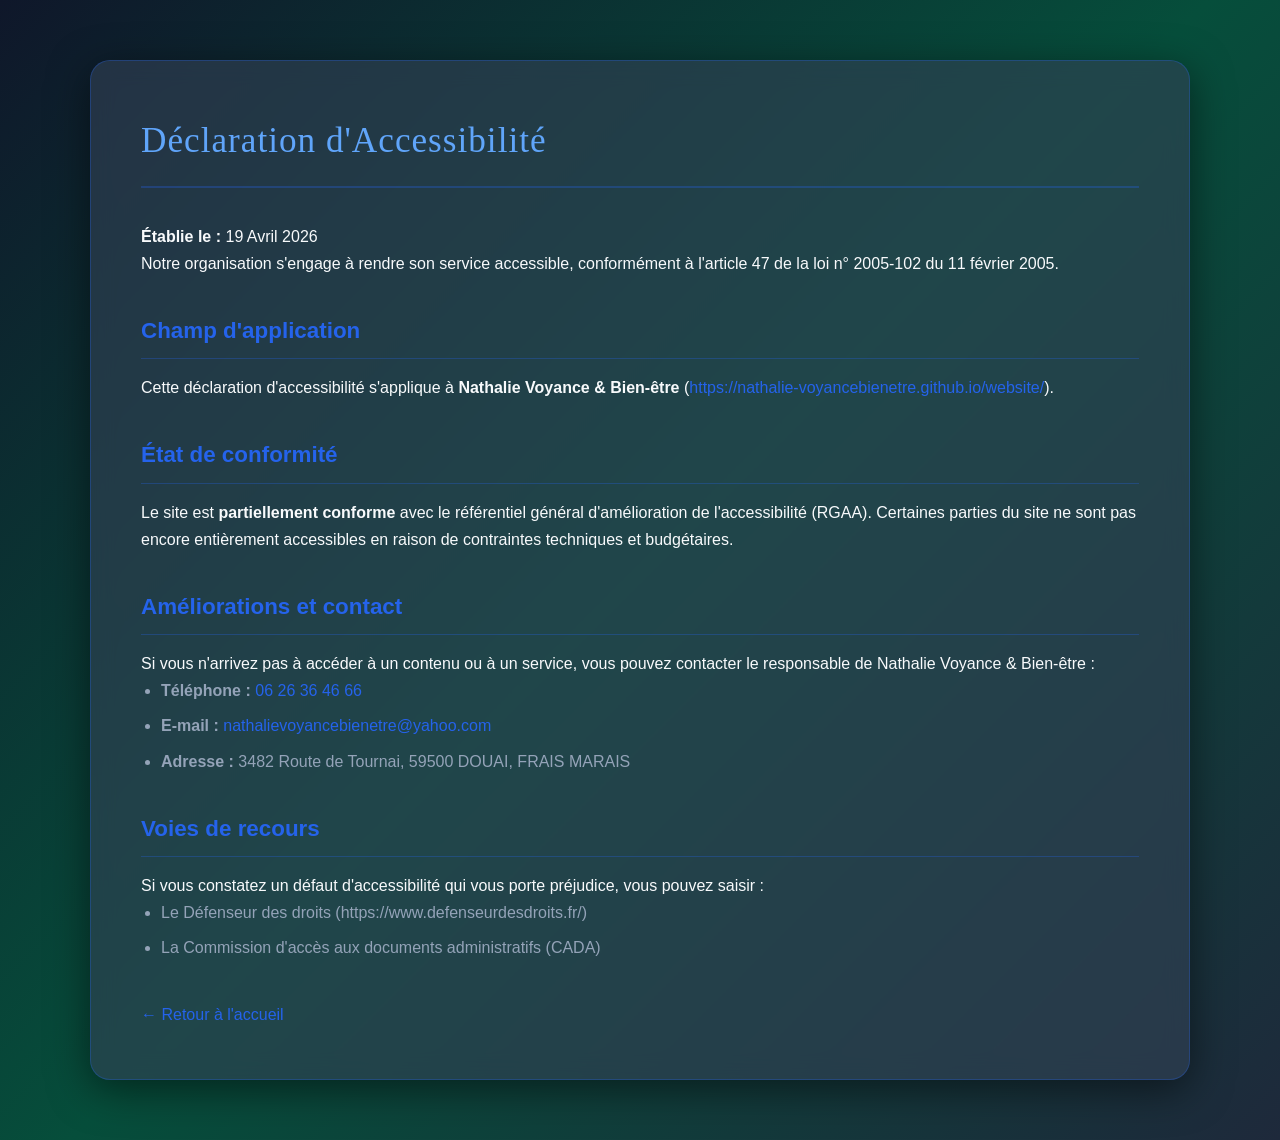
<file: accessibilite.html>
<!DOCTYPE html>
<html lang="fr">
<head>
    <meta charset="UTF-8">
    <meta name="viewport" content="width=device-width, initial-scale=1.0">
    <meta name="description" content="Déclaration d'Accessibilité - Nathalie Voyance & Bien-être">
    <title>Accessibilité - Nathalie Voyance & Bien-être</title>
    <link rel="stylesheet" href="styles/theme_bleu_roi.css">
</head>
<body>
    <main>
        <section class="container glass-effect">
            <h2>Déclaration d'Accessibilité</h2>
            
            <p><strong>Établie le :</strong> 19 Avril 2026</p>
            
            <p>Notre organisation s'engage à rendre son service accessible, conformément à l'article 47 de la loi n° 2005-102 du 11 février 2005.</p>
            
            <h3>Champ d'application</h3>
            <p>Cette déclaration d'accessibilité s'applique à <strong>Nathalie Voyance & Bien-être</strong> (<a href="https://nathalie-voyancebienetre.github.io/website/">https://nathalie-voyancebienetre.github.io/website/</a>).</p>
            
            <h3>État de conformité</h3>
            <p>Le site est <strong>partiellement conforme</strong> avec le référentiel général d'amélioration de l'accessibilité (RGAA). Certaines parties du site ne sont pas encore entièrement accessibles en raison de contraintes techniques et budgétaires.</p>
            
            <h3>Améliorations et contact</h3>
            <p>Si vous n'arrivez pas à accéder à un contenu ou à un service, vous pouvez contacter le responsable de Nathalie Voyance & Bien-être :</p>
            <ul>
                <li><strong>Téléphone :</strong> <a href="tel:+33626364666">06 26 36 46 66</a></li>
                <li><strong>E-mail :</strong> <a href="mailto:nathalievoyancebienetre@yahoo.com">nathalievoyancebienetre@yahoo.com</a></li>
                <li><strong>Adresse :</strong> 3482 Route de Tournai, 59500 DOUAI, FRAIS MARAIS</li>
            </ul>
            
            <h3>Voies de recours</h3>
            <p>Si vous constatez un défaut d'accessibilité qui vous porte préjudice, vous pouvez saisir :</p>
            <ul>
                <li>Le Défenseur des droits (https://www.defenseurdesdroits.fr/)</li>
                <li>La Commission d'accès aux documents administratifs (CADA)</li>
            </ul>
            
            <p style="margin-top: 40px;"><a href="index.html">← Retour à l'accueil</a></p>
        </section>
    </main>
</body>
</html>
</file>
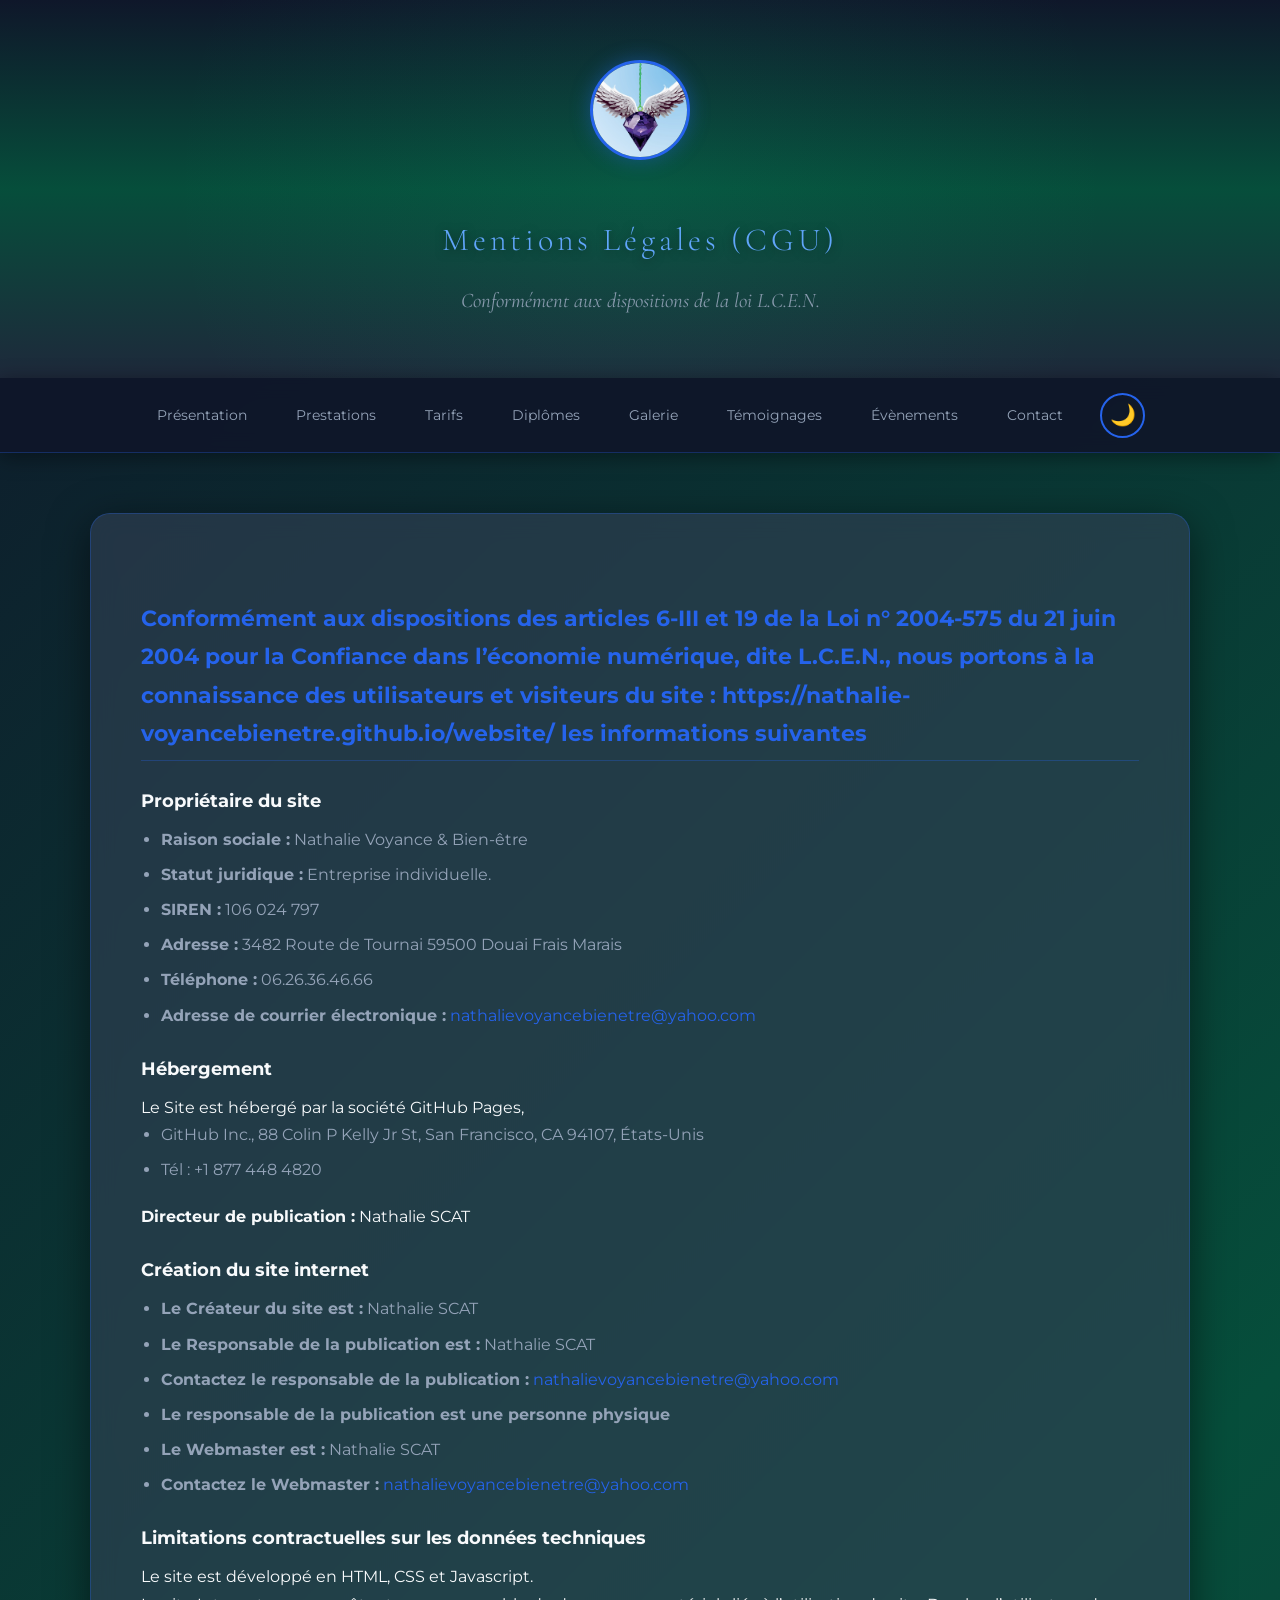
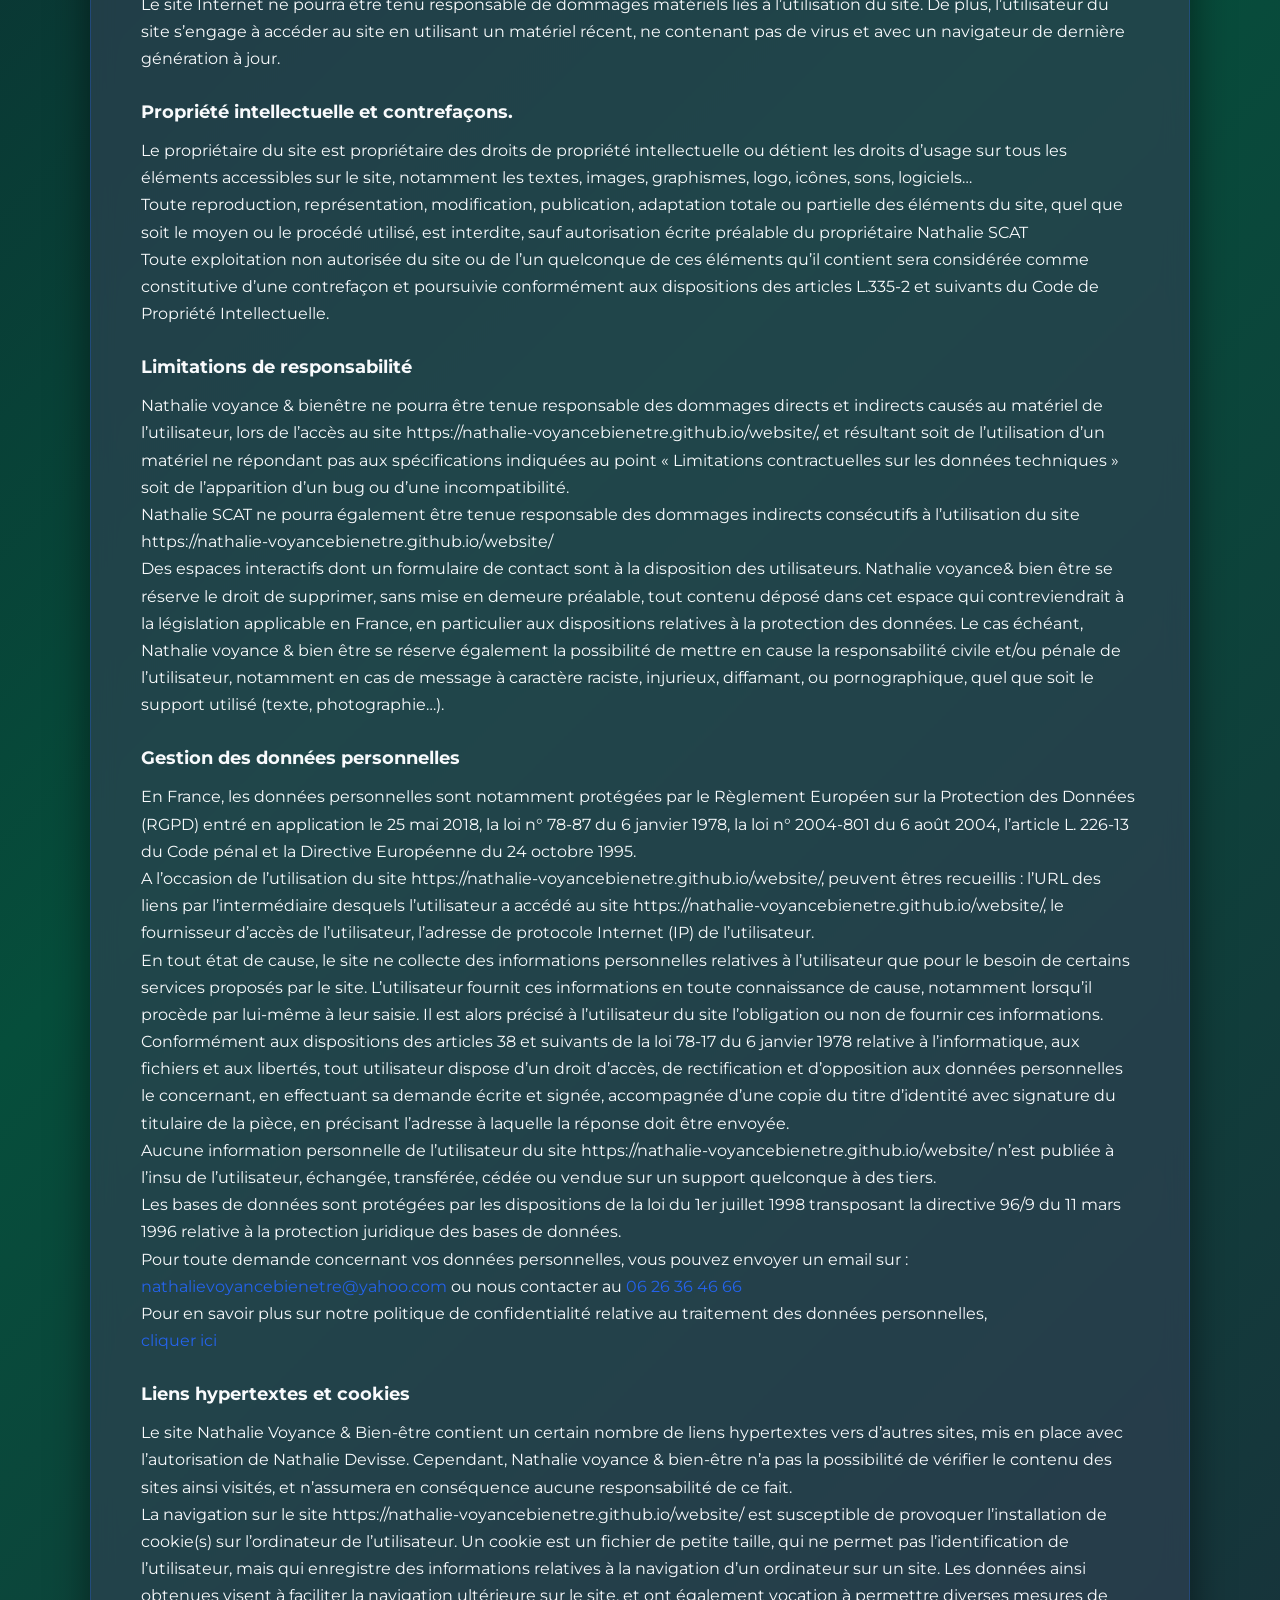
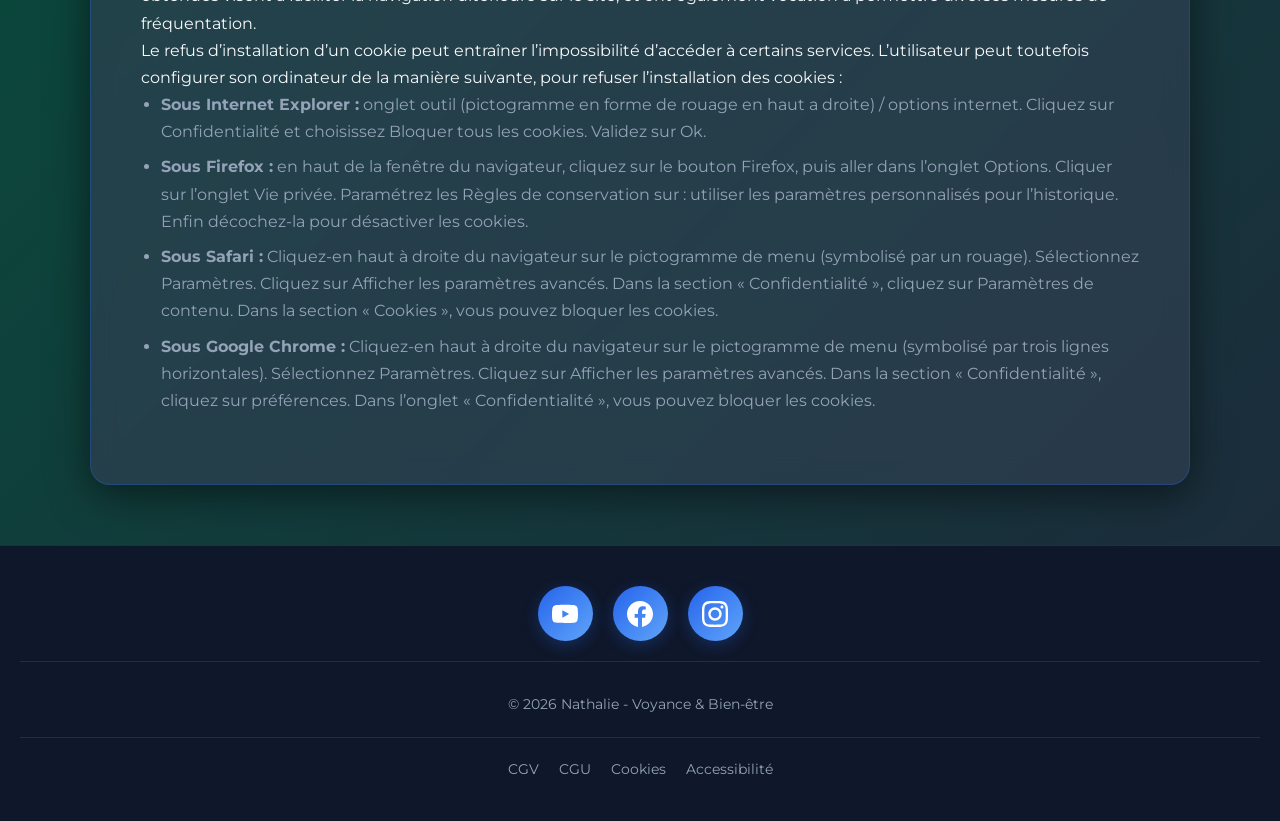
<file: cgu.html>
<!DOCTYPE html>
<html lang="fr">
<head>
    <meta charset="UTF-8">
    <meta name="viewport" content="width=device-width, initial-scale=1.0">
    <meta name="description" content="Conditions Générales d'Utilisation - Nathalie Voyance & Bien-être">
    <title>Mentions Légales (CGU) - Nathalie Voyance & Bien-être</title>
    
    
    <link rel="preconnect" href="https://fonts.googleapis.com">
    <link rel="preconnect" href="https://fonts.gstatic.com" crossorigin>
    <link href="https://fonts.googleapis.com/css2?family=Cormorant+Garamond:wght@300;400;600&family=Montserrat:wght@300;400;500&display=swap" rel="stylesheet">
    
    
    <link rel="stylesheet" href="styles/theme_bleu_roi.css">
</head>
<body>

    
    <header class="hero-header" style="padding: 60px 20px;">
        <div class="header-overlay"></div>
        <div class="header-content">
            <div class="logo">
                <a href="index.html" aria-label="Retour à l'accueil">
                    <img src="assets/diamond.jpg" alt="Logo Nathalie" class="header-logo">
                </a>
            </div>
            <h1 style="font-size: 2rem; margin-top: 20px;">Mentions Légales (CGU)</h1>
            <p class="tagline">Conformément aux dispositions de la loi L.C.E.N.</p>
        </div>
    </header>

    <nav class="modern-nav">
        
        <button class="burger-menu" aria-label="Menu">
            <span></span>
            <span></span>
            <span></span>
        </button>
        <ul>
            <li><a href="/website#presentation">Présentation</a></li>
            <li><a href="/website#prestations">Prestations</a></li>
            <li><a href="/website#tarifs">Tarifs</a></li>
            <li><a href="/website#diplomes">Diplômes</a></li>
            <li><a href="/website#galerie">Galerie</a></li>
            <li><a href="/website#temoignages">Témoignages</a></li>
            <li><a href="/website#evenements">Évènements</a></li>
            <li><a href="/website#contact">Contact </a></li>
            <li class="theme-switch">
                <button id="theme-toggle" aria-label="Basculer le thème">🌙</button>
            </li>
        </ul>
    </nav>

    <main>
        
        <section class="container glass-effect">
            
            <article class="legal-content">
                
                <h3>Conformément aux dispositions des articles 6-III et 19 de la Loi n° 2004-575 du 21 juin 2004 pour la Confiance dans l’économie numérique, dite L.C.E.N., nous portons à la connaissance des utilisateurs et visiteurs du site : https://nathalie-voyancebienetre.github.io/website/ les informations suivantes</h3>

                <h4>Propriétaire du site</h4>
                <ul>
                    <li><strong>Raison sociale :</strong> Nathalie Voyance & Bien-être</li>
                    <li><strong>Statut juridique :</strong> Entreprise individuelle.</li>
                    <li><strong>SIREN :</strong> 106 024 797</li>
                    <li><strong>Adresse :</strong> 3482 Route de Tournai 59500 Douai Frais Marais</li>
                    <li><strong>Téléphone :</strong> 06.26.36.46.66</li>
                    <li><strong>Adresse de courrier électronique :</strong> <a href="mailto:nathalievoyancebienetre@yahoo.com">nathalievoyancebienetre@yahoo.com</a></li>
                </ul>

                <h4>Hébergement</h4>
                <p>Le Site est hébergé par la société GitHub Pages,</p>
                <ul>
                    <li>GitHub Inc., 88 Colin P Kelly Jr St, San Francisco, CA 94107, États-Unis</li>
                    <li>Tél : +1 877 448 4820</li>
                </ul>
                <p><strong>Directeur de publication :</strong> Nathalie SCAT</p>

                <h4>Création du site internet</h4>
                <ul>
                    <li><strong>Le Créateur du site est :</strong> Nathalie SCAT</li>
                    <li><strong>Le Responsable de la publication est :</strong> Nathalie SCAT</li>
                    <li><strong>Contactez le responsable de la publication :</strong> <a href="mailto:nathalievoyancebienetre@yahoo.com">nathalievoyancebienetre@yahoo.com</a></li>
                    <li><strong>Le responsable de la publication est une personne physique</strong></li>
                    <li><strong>Le Webmaster est :</strong> Nathalie SCAT</li>
                    <li><strong>Contactez le Webmaster :</strong> <a href="mailto:nathalievoyancebienetre@yahoo.com">nathalievoyancebienetre@yahoo.com</a></li>
                </ul>

                <h4>Limitations contractuelles sur les données techniques</h4>
                <p>Le site est développé en HTML, CSS et Javascript.</p>
                <p>Le site Internet ne pourra être tenu responsable de dommages matériels liés à l’utilisation du site. De plus, l’utilisateur du site s’engage à accéder au site en utilisant un matériel récent, ne contenant pas de virus et avec un navigateur de dernière génération à jour.</p>

                <h4>Propriété intellectuelle et contrefaçons.</h4>
                <p>Le propriétaire du site est propriétaire des droits de propriété intellectuelle ou détient les droits d’usage sur tous les éléments accessibles sur le site, notamment les textes, images, graphismes, logo, icônes, sons, logiciels…</p>
                <p>Toute reproduction, représentation, modification, publication, adaptation totale ou partielle des éléments du site, quel que soit le moyen ou le procédé utilisé, est interdite, sauf autorisation écrite préalable du propriétaire Nathalie SCAT</p>
                <p>Toute exploitation non autorisée du site ou de l’un quelconque de ces éléments qu’il contient sera considérée comme constitutive d’une contrefaçon et poursuivie conformément aux dispositions des articles L.335-2 et suivants du Code de Propriété Intellectuelle.</p>

                <h4>Limitations de responsabilité</h4>
                <p>Nathalie voyance & bienêtre ne pourra être tenue responsable des dommages directs et indirects causés au matériel de l’utilisateur, lors de l’accès au site https://nathalie-voyancebienetre.github.io/website/, et résultant soit de l’utilisation d’un matériel ne répondant pas aux spécifications indiquées au point « Limitations contractuelles sur les données techniques » soit de l’apparition d’un bug ou d’une incompatibilité.</p>
                <p>Nathalie SCAT ne pourra également être tenue responsable des dommages indirects consécutifs à l’utilisation du site https://nathalie-voyancebienetre.github.io/website/</p>
                <p>Des espaces interactifs dont un formulaire de contact sont à la disposition des utilisateurs. Nathalie voyance& bien être se réserve le droit de supprimer, sans mise en demeure préalable, tout contenu déposé dans cet espace qui contreviendrait à la législation applicable en France, en particulier aux dispositions relatives à la protection des données. Le cas échéant, Nathalie voyance & bien être se réserve également la possibilité de mettre en cause la responsabilité civile et/ou pénale de l’utilisateur, notamment en cas de message à caractère raciste, injurieux, diffamant, ou pornographique, quel que soit le support utilisé (texte, photographie…).</p>

                <h4>Gestion des données personnelles</h4>
                <p>En France, les données personnelles sont notamment protégées par le Règlement Européen sur la Protection des Données (RGPD) entré en application le 25 mai 2018, la loi n° 78-87 du 6 janvier 1978, la loi n° 2004-801 du 6 août 2004, l’article L. 226-13 du Code pénal et la Directive Européenne du 24 octobre 1995.</p>
                <p>A l’occasion de l’utilisation du site https://nathalie-voyancebienetre.github.io/website/, peuvent êtres recueillis : l’URL des liens par l’intermédiaire desquels l’utilisateur a accédé au site https://nathalie-voyancebienetre.github.io/website/, le fournisseur d’accès de l’utilisateur, l’adresse de protocole Internet (IP) de l’utilisateur.</p>
                <p>En tout état de cause, le site ne collecte des informations personnelles relatives à l’utilisateur que pour le besoin de certains services proposés par le site. L’utilisateur fournit ces informations en toute connaissance de cause, notamment lorsqu’il procède par lui-même à leur saisie. Il est alors précisé à l’utilisateur du site l’obligation ou non de fournir ces informations.</p>
                <p>Conformément aux dispositions des articles 38 et suivants de la loi 78-17 du 6 janvier 1978 relative à l’informatique, aux fichiers et aux libertés, tout utilisateur dispose d’un droit d’accès, de rectification et d’opposition aux données personnelles le concernant, en effectuant sa demande écrite et signée, accompagnée d’une copie du titre d’identité avec signature du titulaire de la pièce, en précisant l’adresse à laquelle la réponse doit être envoyée.</p>
                <p>Aucune information personnelle de l’utilisateur du site https://nathalie-voyancebienetre.github.io/website/ n’est publiée à l’insu de l’utilisateur, échangée, transférée, cédée ou vendue sur un support quelconque à des tiers.</p>
                <p>Les bases de données sont protégées par les dispositions de la loi du 1er juillet 1998 transposant la directive 96/9 du 11 mars 1996 relative à la protection juridique des bases de données.</p>
                <p>Pour toute demande concernant vos données personnelles, vous pouvez envoyer un email sur : <a href="mailto:nathalievoyancebienetre@yahoo.com">nathalievoyancebienetre@yahoo.com</a> ou nous contacter au <a href="tel:+33626364666">06 26 36 46 66</a></p>
                <p>Pour en savoir plus sur notre politique de confidentialité relative au traitement des données personnelles, </p> <a href="/website/politique-confidentialite.html">cliquer ici</a>

                <h4>Liens hypertextes et cookies</h4>
                <p>Le site Nathalie Voyance & Bien-être contient un certain nombre de liens hypertextes vers d’autres sites, mis en place avec l’autorisation de Nathalie Devisse. Cependant, Nathalie voyance & bien-être n’a pas la possibilité de vérifier le contenu des sites ainsi visités, et n’assumera en conséquence aucune responsabilité de ce fait.</p>
                <p>La navigation sur le site https://nathalie-voyancebienetre.github.io/website/ est susceptible de provoquer l’installation de cookie(s) sur l’ordinateur de l’utilisateur. Un cookie est un fichier de petite taille, qui ne permet pas l’identification de l’utilisateur, mais qui enregistre des informations relatives à la navigation d’un ordinateur sur un site. Les données ainsi obtenues visent à faciliter la navigation ultérieure sur le site, et ont également vocation à permettre diverses mesures de fréquentation.</p>
                <p>Le refus d’installation d’un cookie peut entraîner l’impossibilité d’accéder à certains services. L’utilisateur peut toutefois configurer son ordinateur de la manière suivante, pour refuser l’installation des cookies :</p>
                <ul>
                    <li><strong>Sous Internet Explorer :</strong> onglet outil (pictogramme en forme de rouage en haut a droite) / options internet. Cliquez sur Confidentialité et choisissez Bloquer tous les cookies. Validez sur Ok.</li>
                    <li><strong>Sous Firefox :</strong> en haut de la fenêtre du navigateur, cliquez sur le bouton Firefox, puis aller dans l’onglet Options. Cliquer sur l’onglet Vie privée. Paramétrez les Règles de conservation sur : utiliser les paramètres personnalisés pour l’historique. Enfin décochez-la pour désactiver les cookies.</li>
                    <li><strong>Sous Safari :</strong> Cliquez-en haut à droite du navigateur sur le pictogramme de menu (symbolisé par un rouage). Sélectionnez Paramètres. Cliquez sur Afficher les paramètres avancés. Dans la section « Confidentialité », cliquez sur Paramètres de contenu. Dans la section « Cookies », vous pouvez bloquer les cookies.</li>
                    <li><strong>Sous Google Chrome :</strong> Cliquez-en haut à droite du navigateur sur le pictogramme de menu (symbolisé par trois lignes horizontales). Sélectionnez Paramètres. Cliquez sur Afficher les paramètres avancés. Dans la section « Confidentialité », cliquez sur préférences. Dans l’onglet « Confidentialité », vous pouvez bloquer les cookies.</li>
                </ul>

            </article>

        </section>
    </main>

    <footer class="modern-footer">
        <div class="social-links-contact">
            <a href="https://www.youtube.com/@NathalieVoyanceBienEtre" target="_blank" rel="noopener noreferrer" class="social-btn-contact youtube" aria-label="YouTube">
                <svg viewBox="0 0 24 24" fill="currentColor"><path d="M23.498 6.186a3.016 3.016 0 0 0-2.122-2.136C19.505 3.545 12 3.545 12 3.545s-7.505 0-9.377.505A3.017 3.017 0 0 0 .502 6.186C0 8.07 0 12 0 12s0 3.93.502 5.814a3.016 3.016 0 0 0 2.122 2.136c1.871.505 9.376.505 9.376.505s7.505 0 9.377-.505a3.015 3.015 0 0 0 2.122-2.136C24 15.93 24 12 24 12s0-3.93-.502-5.814zM9.545 15.568V8.432L15.818 12l-6.273 3.568z"/></svg>
            </a>
            <a href="https://www.facebook.com/nathalie.voyancebienetre/" target="_blank" rel="noopener noreferrer" class="social-btn-contact facebook" aria-label="Facebook">
                <svg viewBox="0 0 24 24" fill="currentColor"><path d="M24 12.073c0-6.627-5.373-12-12-12s-12 5.373-12 12c0 5.99 4.388 10.954 10.125 11.854v-8.385H7.078v-3.47h3.047V9.43c0-3.007 1.792-4.669 4.533-4.669 1.312 0 2.686.235 2.686.235v2.953H15.83c-1.491 0-1.956.925-1.956 1.874v2.25h3.328l-.532 3.47h-2.796v8.385C19.612 23.027 24 18.062 24 12.073z"/></svg>
            </a>
            <a href="https://www.instagram.com/nathalie.voyancebienetre/" target="_blank" rel="noopener noreferrer" class="social-btn-contact instagram" aria-label="Instagram">
                <svg viewBox="0 0 24 24" fill="currentColor"><path d="M12 2.163c3.204 0 3.584.012 4.85.07 3.252.148 4.771 1.691 4.919 4.919.058 1.265.069 1.645.069 4.849 0 3.205-.012 3.584-.069 4.849-.149 3.225-1.664 4.771-4.919 4.919-1.266.058-1.644.07-4.85.07-3.204 0-3.584-.012-4.849-.07-3.26-.149-4.771-1.699-4.919-4.92-.058-1.265-.07-1.644-.07-4.849 0-3.204.013-3.583.07-4.849.149-3.227 1.664-4.771 4.919-4.919 1.266-.057 1.645-.069 4.849-.069zm0-2.163c-3.259 0-3.667.014-4.947.072-4.358.2-6.78 2.618-6.98 6.98-.059 1.281-.073 1.689-.073 4.948 0 3.259.014 3.668.072 4.948.2 4.358 2.618 6.78 6.98 6.98 1.281.058 1.689.072 4.948.072 3.259 0 3.668-.014 4.948-.072 4.354-.2 6.782-2.618 6.979-6.98.059-1.28.073-1.689.073-4.948 0-3.259-.014-3.667-.072-4.947-.196-4.354-2.617-6.78-6.979-6.98-1.281-.059-1.69-.073-4.949-.073zm0 5.838c-3.403 0-6.162 2.759-6.162 6.162s2.759 6.163 6.162 6.163 6.162-2.759 6.162-6.163c0-3.403-2.759-6.162-6.162-6.162zm0 10.162c-2.209 0-4-1.79-4-4 0-2.209 1.791-4 4-4s4 1.791 4 4c0 2.21-1.791 4-4 4zm6.406-11.845c-.796 0-1.441.645-1.441 1.44s.645 1.44 1.441 1.44c.795 0 1.439-.645 1.439-1.44s-.644-1.44-1.439-1.44z"/></svg>
            </a>
        </div>
        <p>&copy; 2026 Nathalie - Voyance & Bien-être</p>
        <div class="legal-links">
            <a href="CGV.html">CGV</a>
            <a href="cgu.html">CGU</a>
            <a href="politique-cookies.html">Cookies</a>
            <a href="accessibilite.html">Accessibilité</a>
        </div>
    </footer>

    <button id="back-to-top" aria-label="Retour en haut" title="Haut de page">↑</button>
    
    
    <script src="script.js"></script> 
    <script src="lightbox.min.js"></script> 

</body>
</html>
</file>
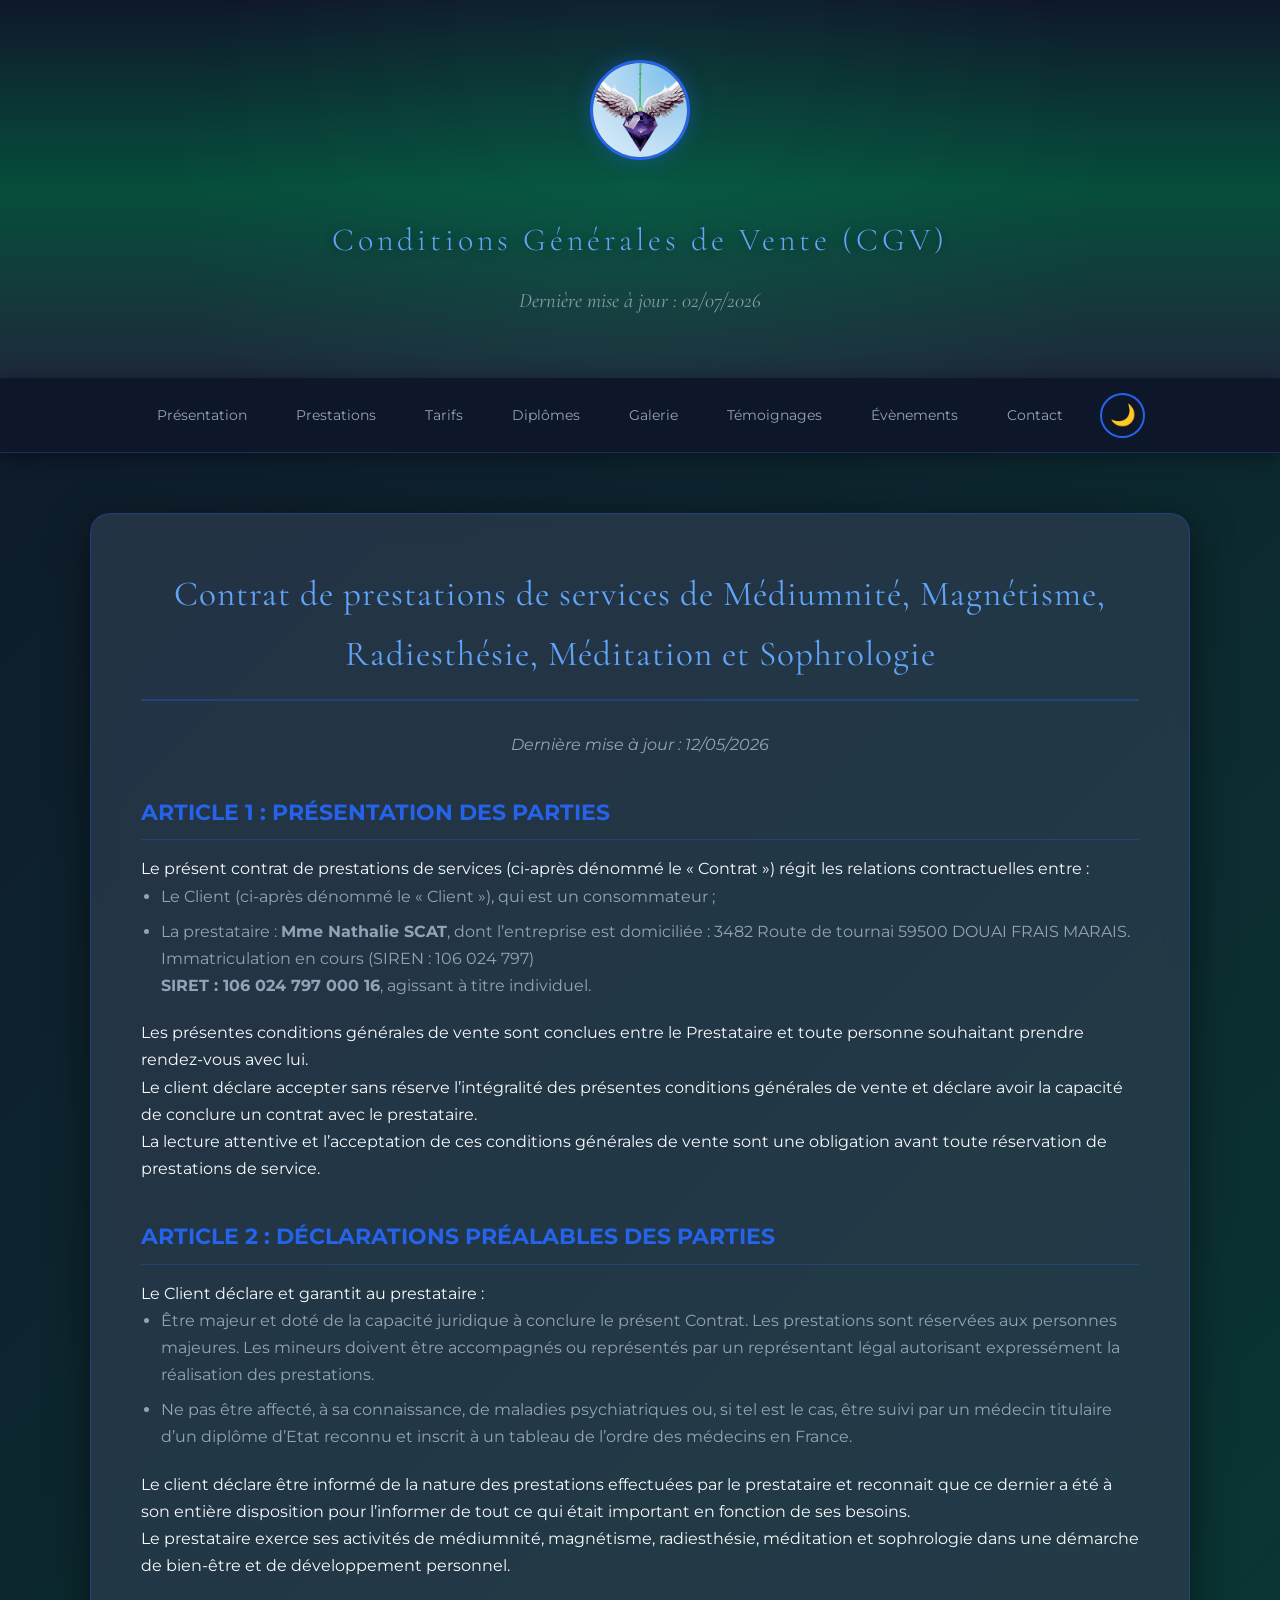
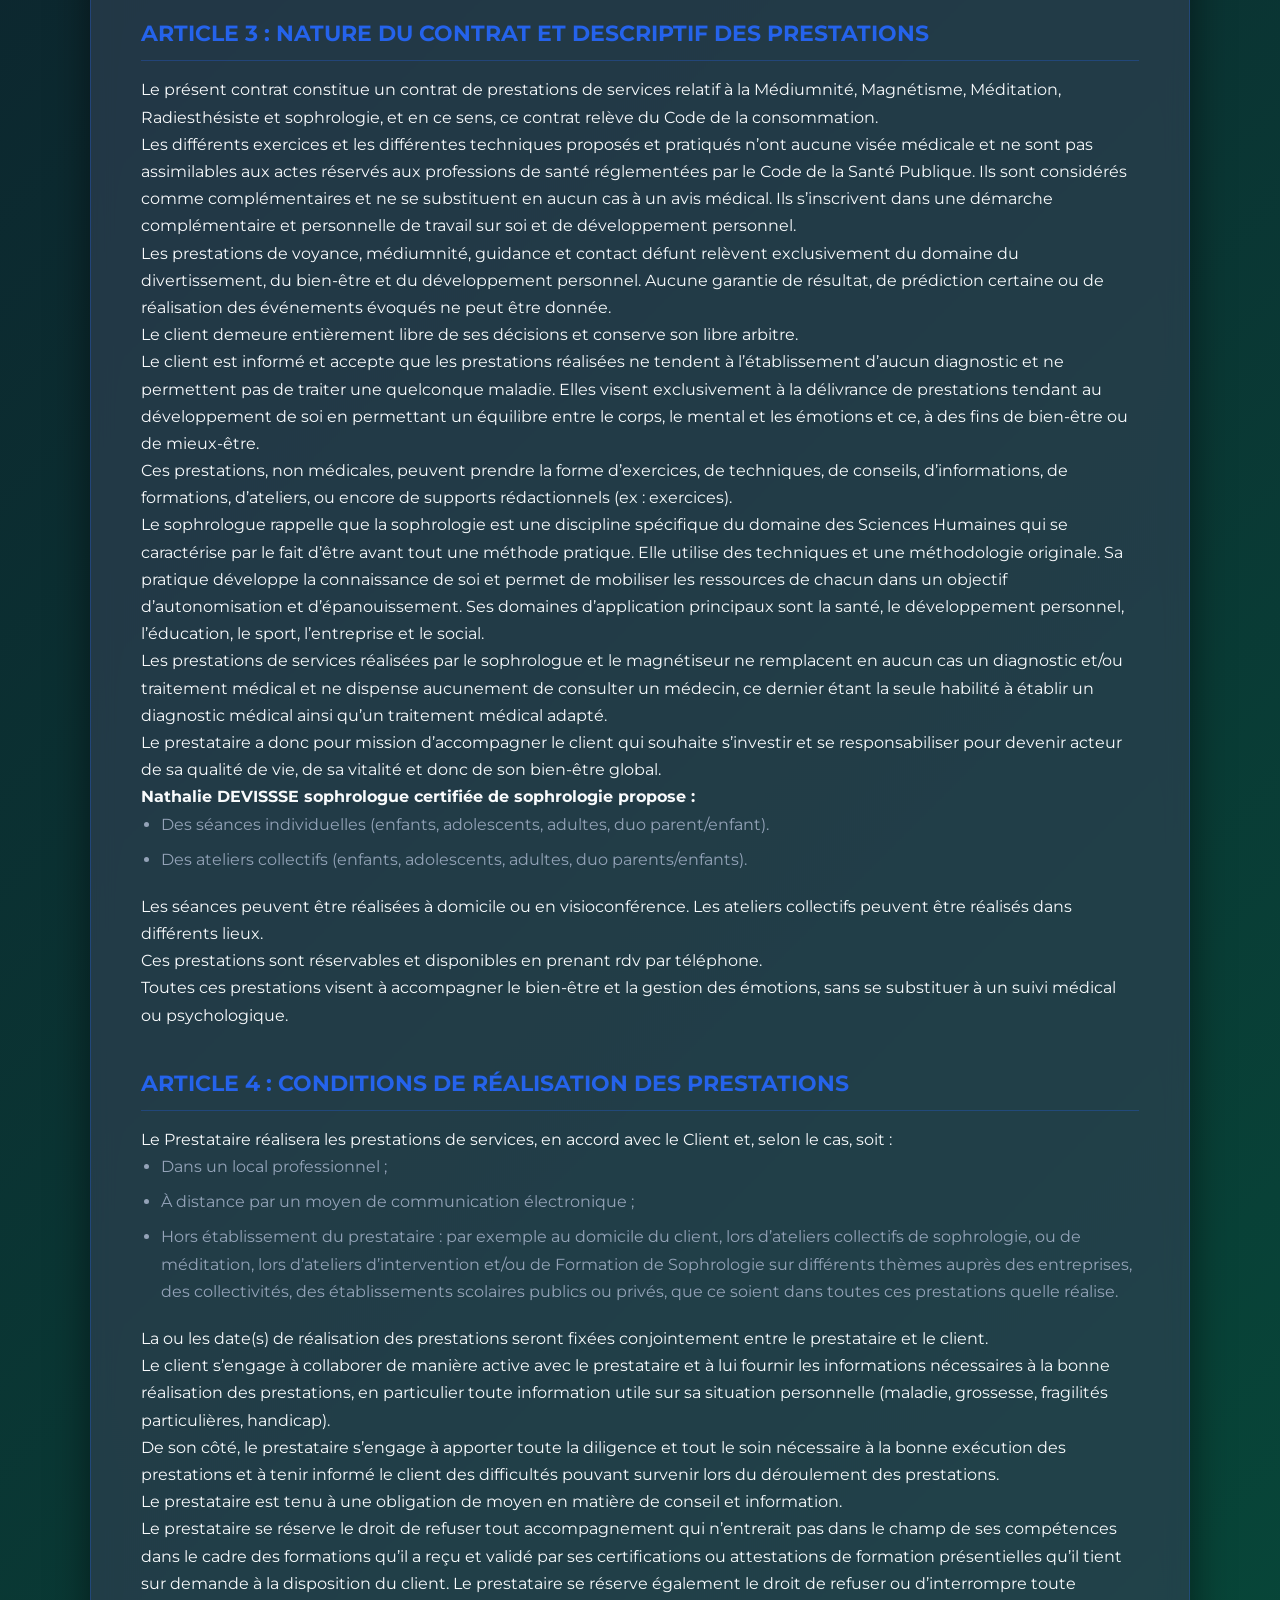
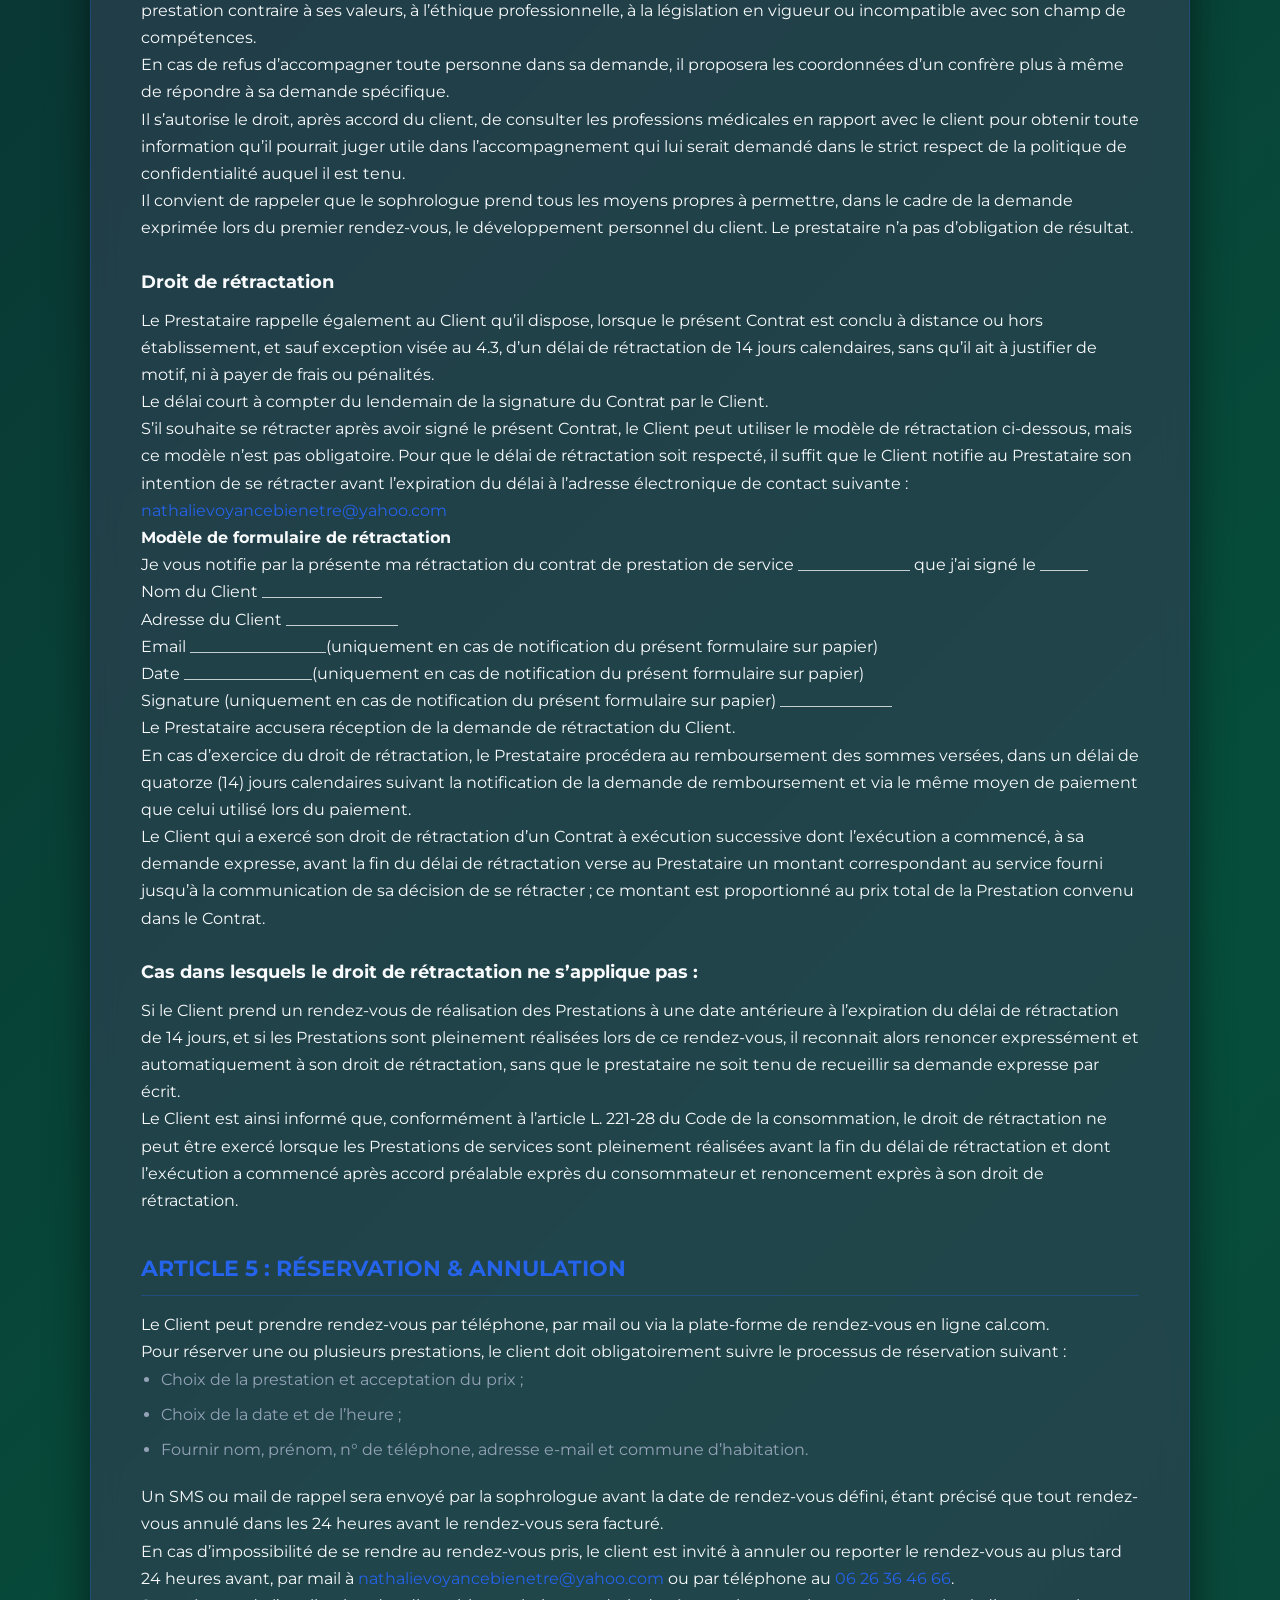
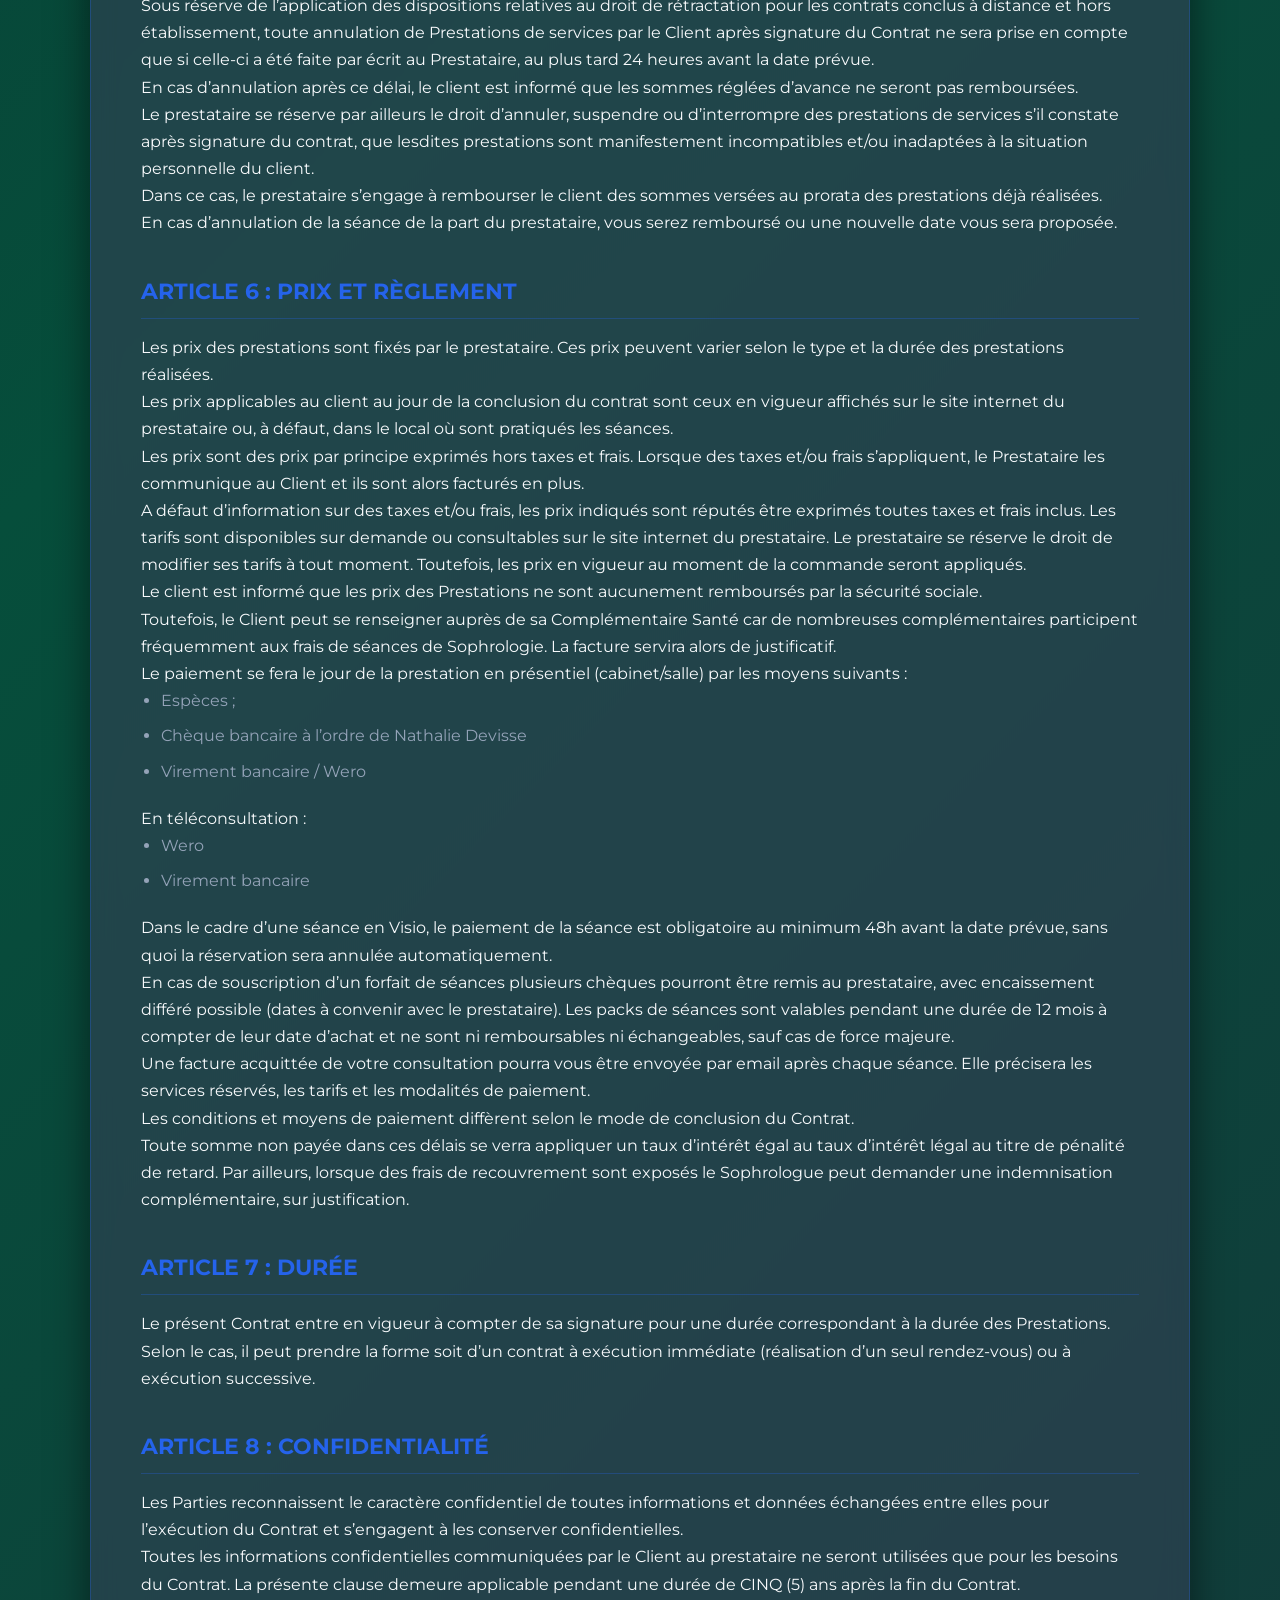
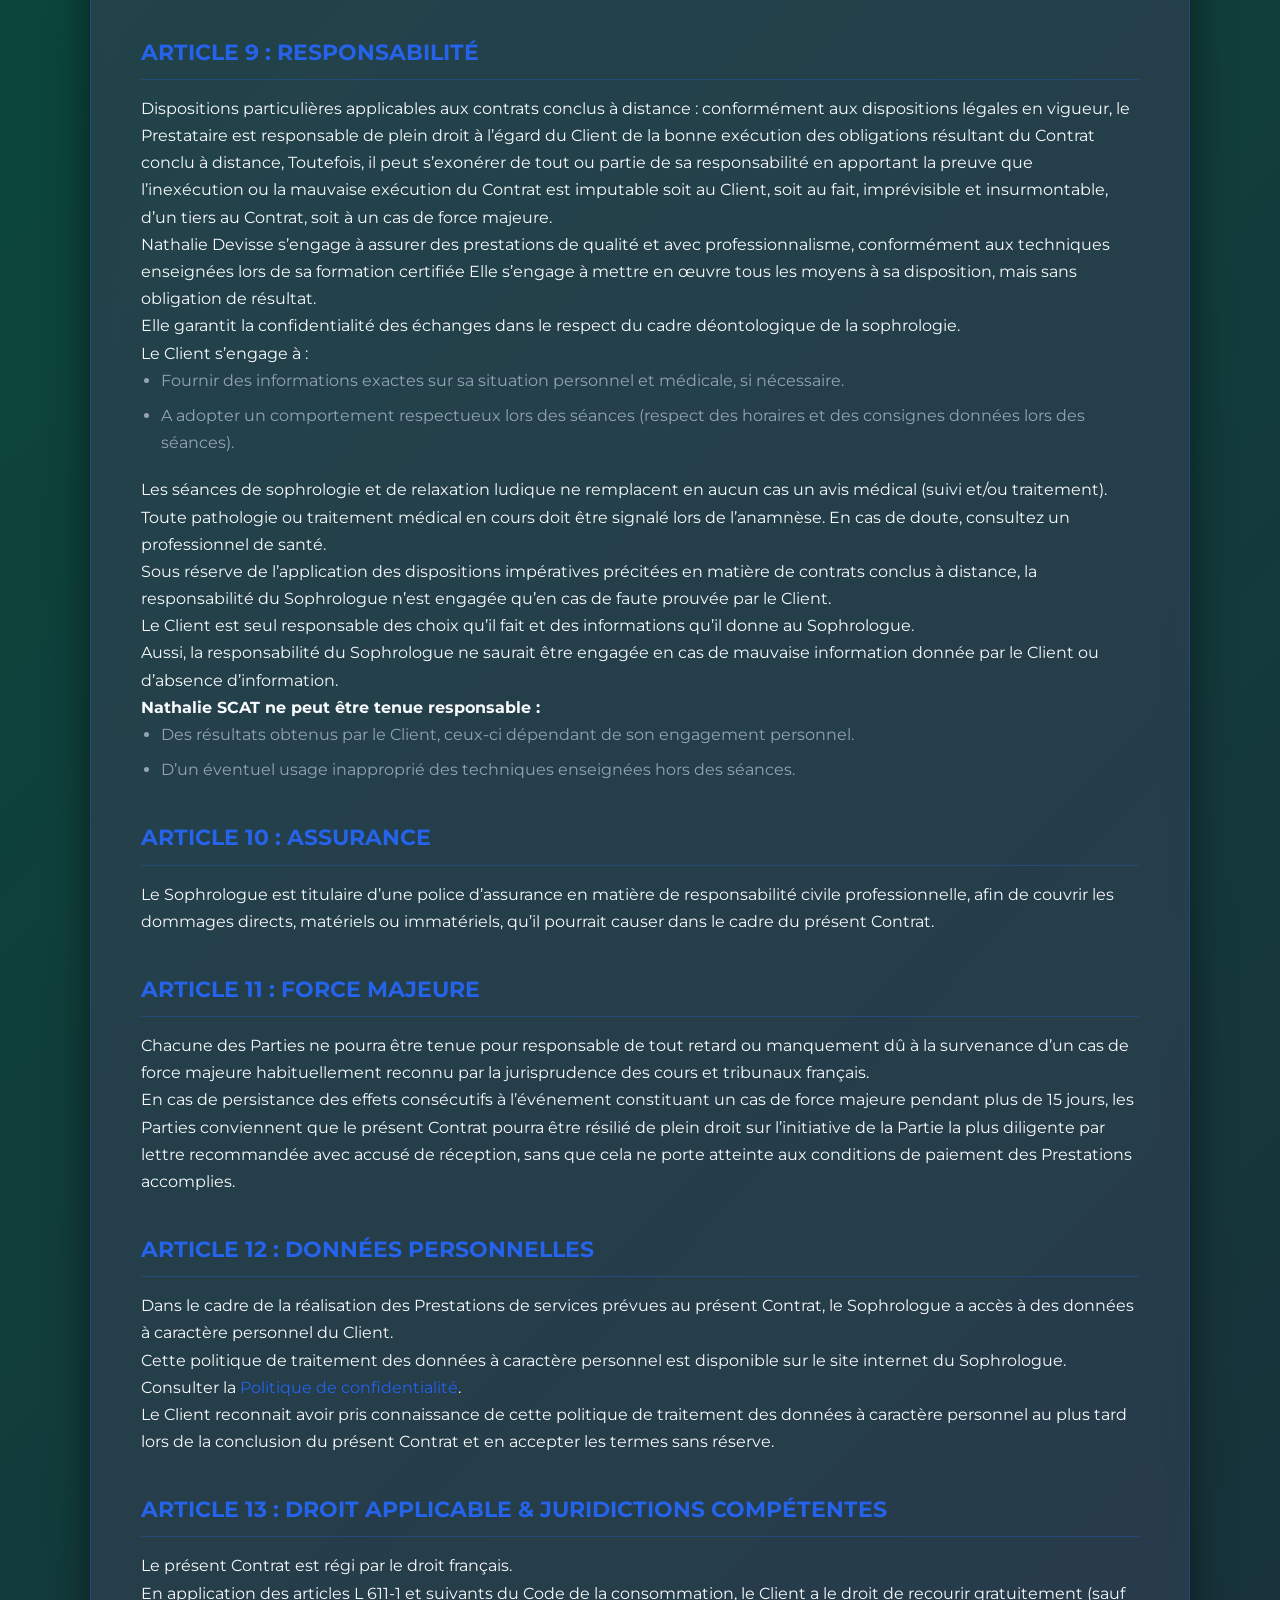
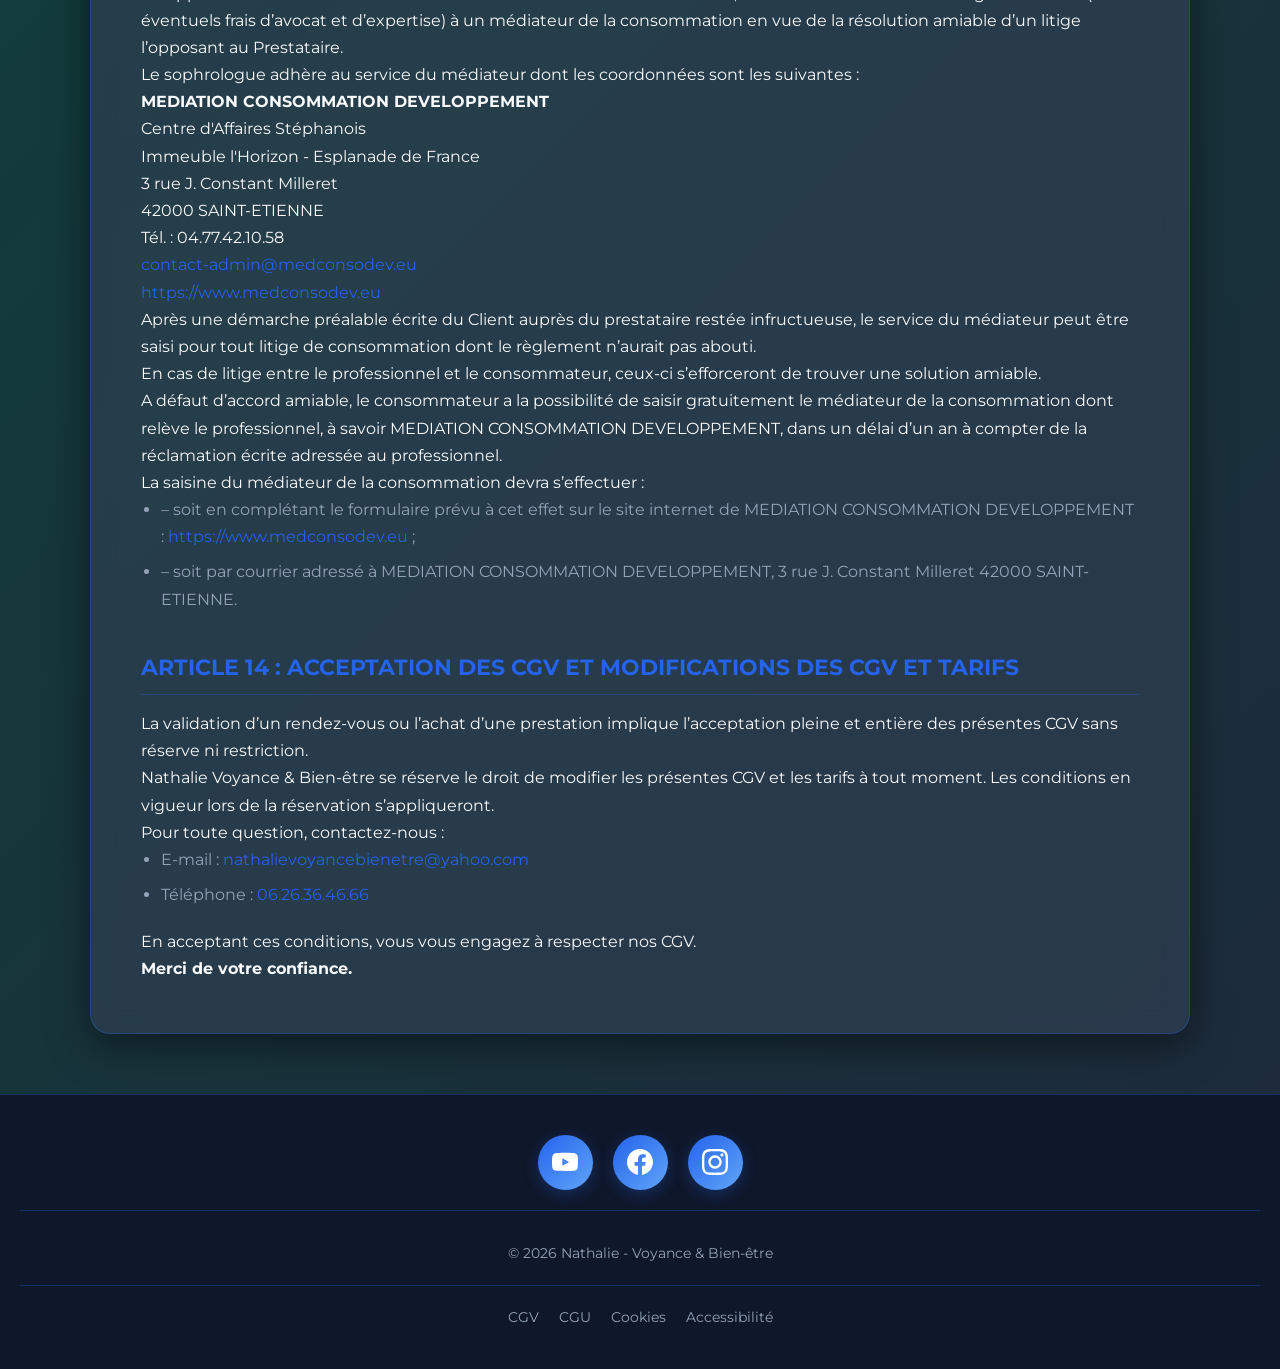
<file: CGV.html>
<!DOCTYPE html>
<html lang="fr">
<head>
    <meta charset="UTF-8">
    <meta name="viewport" content="width=device-width, initial-scale=1.0">
    <meta name="description" content="Conditions Générales de Vente - Nathalie Voyance & Bien-être">
    <title>CGV - Conditions Générales de Vente - Nathalie Voyance & Bien-être</title>
    
    
    <link rel="preconnect" href="https://fonts.googleapis.com">
    <link rel="preconnect" href="https://fonts.gstatic.com" crossorigin>
    <link href="https://fonts.googleapis.com/css2?family=Cormorant+Garamond:wght@300;400;600&family=Montserrat:wght@300;400;500&display=swap" rel="stylesheet">
    
    
    <link rel="stylesheet" href="styles/theme_bleu_roi.css">
</head>
<body>

    
    <header class="hero-header" style="padding: 60px 20px;">
        <div class="header-overlay"></div>
        <div class="header-content">
            <div class="logo">
                <a href="index.html" aria-label="Retour à l'accueil">
                    <img src="assets/diamond.jpg" alt="Logo Nathalie" class="header-logo">
                </a>
            </div>
            <h1 style="font-size: 2rem; margin-top: 20px;">Conditions Générales de Vente (CGV)</h1>
            <p class="tagline">Dernière mise à jour : 02/07/2026</p>
        </div>
    </header>

    <nav class="modern-nav">
        
        <button class="burger-menu" aria-label="Menu">
            <span></span>
            <span></span>
            <span></span>
        </button>
        <ul>
            <li><a href="/website#presentation">Présentation</a></li>
            <li><a href="/website#prestations">Prestations</a></li>
            <li><a href="/website#tarifs">Tarifs</a></li>
            <li><a href="/website#diplomes">Diplômes</a></li>
            <li><a href="/website#galerie">Galerie</a></li>
            <li><a href="/website#temoignages">Témoignages</a></li>
            <li><a href="/website#evenements">Évènements</a></li>
            <li><a href="/website#contact">Contact </a></li>
            <li class="theme-switch">
                <button id="theme-toggle" aria-label="Basculer le thème">🌙</button>
            </li>
        </ul>
    </nav>

    <main>
        
        <section class="container glass-effect">
            
            <article class="legal-content">
                
                <h2 style="text-align: center; margin-bottom: 30px;">Contrat de prestations de services de Médiumnité, Magnétisme, Radiesthésie, Méditation et Sophrologie</h2>
                <p style="text-align: center; font-style: italic; color: var(--text-secondary);">Dernière mise à jour : 12/05/2026</p>

                <h3>ARTICLE 1 : PRÉSENTATION DES PARTIES</h3>
                <p>Le présent contrat de prestations de services (ci-après dénommé le « Contrat ») régit les relations contractuelles entre :</p>
                <ul>
                    <li>Le Client (ci-après dénommé le « Client »), qui est un consommateur ;</li>
                    <li>La prestataire : <strong>Mme Nathalie SCAT</strong>, dont l’entreprise est domiciliée : 3482 Route de tournai 59500 DOUAI FRAIS MARAIS.<br>
                    Immatriculation en cours (SIREN : 106 024 797)<br>
                    <strong>SIRET : 106 024 797 000 16</strong>, agissant à titre individuel.</li>
                </ul>
                <p>Les présentes conditions générales de vente sont conclues entre le Prestataire et toute personne souhaitant prendre rendez-vous avec lui.</p>
                <p>Le client déclare accepter sans réserve l’intégralité des présentes conditions générales de vente et déclare avoir la capacité de conclure un contrat avec le prestataire.</p>
                <p>La lecture attentive et l’acceptation de ces conditions générales de vente sont une obligation avant toute réservation de prestations de service.</p>

                <h3>ARTICLE 2 : DÉCLARATIONS PRÉALABLES DES PARTIES</h3>
                <p>Le Client déclare et garantit au prestataire :</p>
                <ul>
                    <li>Être majeur et doté de la capacité juridique à conclure le présent Contrat. Les prestations sont réservées aux personnes majeures. Les mineurs doivent être accompagnés ou représentés par un représentant légal autorisant expressément la réalisation des prestations.</li>
                    <li>Ne pas être affecté, à sa connaissance, de maladies psychiatriques ou, si tel est le cas, être suivi par un médecin titulaire d’un diplôme d’Etat reconnu et inscrit à un tableau de l’ordre des médecins en France.</li>
                </ul>
                <p>Le client déclare être informé de la nature des prestations effectuées par le prestataire et reconnait que ce dernier a été à son entière disposition pour l’informer de tout ce qui était important en fonction de ses besoins.</p>
                <p>Le prestataire exerce ses activités de médiumnité, magnétisme, radiesthésie, méditation et sophrologie dans une démarche de bien-être et de développement personnel.</p>

                <h3>ARTICLE 3 : NATURE DU CONTRAT ET DESCRIPTIF DES PRESTATIONS</h3>
                <p>Le présent contrat constitue un contrat de prestations de services relatif à la Médiumnité, Magnétisme, Méditation, Radiesthésiste et sophrologie, et en ce sens, ce contrat relève du Code de la consommation.</p>
                <p>Les différents exercices et les différentes techniques proposés et pratiqués n’ont aucune visée médicale et ne sont pas assimilables aux actes réservés aux professions de santé réglementées par le Code de la Santé Publique. Ils sont considérés comme complémentaires et ne se substituent en aucun cas à un avis médical. Ils s’inscrivent dans une démarche complémentaire et personnelle de travail sur soi et de développement personnel.</p>
                <p>Les prestations de voyance, médiumnité, guidance et contact défunt relèvent exclusivement du domaine du divertissement, du bien-être et du développement personnel. Aucune garantie de résultat, de prédiction certaine ou de réalisation des événements évoqués ne peut être donnée.</p>
                <p>Le client demeure entièrement libre de ses décisions et conserve son libre arbitre.</p>
                <p>Le client est informé et accepte que les prestations réalisées ne tendent à l’établissement d’aucun diagnostic et ne permettent pas de traiter une quelconque maladie. Elles visent exclusivement à la délivrance de prestations tendant au développement de soi en permettant un équilibre entre le corps, le mental et les émotions et ce, à des fins de bien-être ou de mieux-être.</p>
                <p>Ces prestations, non médicales, peuvent prendre la forme d’exercices, de techniques, de conseils, d’informations, de formations, d’ateliers, ou encore de supports rédactionnels (ex : exercices).</p>
                <p>Le sophrologue rappelle que la sophrologie est une discipline spécifique du domaine des Sciences Humaines qui se caractérise par le fait d’être avant tout une méthode pratique. Elle utilise des techniques et une méthodologie originale. Sa pratique développe la connaissance de soi et permet de mobiliser les ressources de chacun dans un objectif d’autonomisation et d’épanouissement. Ses domaines d’application principaux sont la santé, le développement personnel, l’éducation, le sport, l’entreprise et le social.</p>
                <p>Les prestations de services réalisées par le sophrologue et le magnétiseur ne remplacent en aucun cas un diagnostic et/ou traitement médical et ne dispense aucunement de consulter un médecin, ce dernier étant la seule habilité à établir un diagnostic médical ainsi qu’un traitement médical adapté.</p>
                <p>Le prestataire a donc pour mission d’accompagner le client qui souhaite s’investir et se responsabiliser pour devenir acteur de sa qualité de vie, de sa vitalité et donc de son bien-être global.</p>
                <p><strong>Nathalie DEVISSSE sophrologue certifiée de sophrologie propose :</strong></p>
                <ul>
                    <li>Des séances individuelles (enfants, adolescents, adultes, duo parent/enfant).</li>
                    <li>Des ateliers collectifs (enfants, adolescents, adultes, duo parents/enfants).</li>
                </ul>
                <p>Les séances peuvent être réalisées à domicile ou en visioconférence. Les ateliers collectifs peuvent être réalisés dans différents lieux.</p>
                <p>Ces prestations sont réservables et disponibles en prenant rdv par téléphone.</p>
                <p>Toutes ces prestations visent à accompagner le bien-être et la gestion des émotions, sans se substituer à un suivi médical ou psychologique.</p>

                <h3>ARTICLE 4 : CONDITIONS DE RÉALISATION DES PRESTATIONS</h3>
                <p>Le Prestataire réalisera les prestations de services, en accord avec le Client et, selon le cas, soit :</p>
                <ul>
                    <li>Dans un local professionnel ;</li>
                    <li>À distance par un moyen de communication électronique ;</li>
                    <li>Hors établissement du prestataire : par exemple au domicile du client, lors d’ateliers collectifs de sophrologie, ou de méditation, lors d’ateliers d’intervention et/ou de Formation de Sophrologie sur différents thèmes auprès des entreprises, des collectivités, des établissements scolaires publics ou privés, que ce soient dans toutes ces prestations quelle réalise.</li>
                </ul>
                <p>La ou les date(s) de réalisation des prestations seront fixées conjointement entre le prestataire et le client.</p>
                <p>Le client s’engage à collaborer de manière active avec le prestataire et à lui fournir les informations nécessaires à la bonne réalisation des prestations, en particulier toute information utile sur sa situation personnelle (maladie, grossesse, fragilités particulières, handicap).</p>
                <p>De son côté, le prestataire s’engage à apporter toute la diligence et tout le soin nécessaire à la bonne exécution des prestations et à tenir informé le client des difficultés pouvant survenir lors du déroulement des prestations.</p>
                <p>Le prestataire est tenu à une obligation de moyen en matière de conseil et information.</p>
                <p>Le prestataire se réserve le droit de refuser tout accompagnement qui n’entrerait pas dans le champ de ses compétences dans le cadre des formations qu’il a reçu et validé par ses certifications ou attestations de formation présentielles qu’il tient sur demande à la disposition du client. Le prestataire se réserve également le droit de refuser ou d’interrompre toute prestation contraire à ses valeurs, à l’éthique professionnelle, à la législation en vigueur ou incompatible avec son champ de compétences.</p>
                <p>En cas de refus d’accompagner toute personne dans sa demande, il proposera les coordonnées d’un confrère plus à même de répondre à sa demande spécifique.</p>
                <p>Il s’autorise le droit, après accord du client, de consulter les professions médicales en rapport avec le client pour obtenir toute information qu’il pourrait juger utile dans l’accompagnement qui lui serait demandé dans le strict respect de la politique de confidentialité auquel il est tenu.</p>
                <p>Il convient de rappeler que le sophrologue prend tous les moyens propres à permettre, dans le cadre de la demande exprimée lors du premier rendez-vous, le développement personnel du client. Le prestataire n’a pas d’obligation de résultat.</p>

                <h4>Droit de rétractation</h4>
                <p>Le Prestataire rappelle également au Client qu’il dispose, lorsque le présent Contrat est conclu à distance ou hors établissement, et sauf exception visée au 4.3, d’un délai de rétractation de 14 jours calendaires, sans qu’il ait à justifier de motif, ni à payer de frais ou pénalités.</p>
                <p>Le délai court à compter du lendemain de la signature du Contrat par le Client.</p>
                <p>S’il souhaite se rétracter après avoir signé le présent Contrat, le Client peut utiliser le modèle de rétractation ci-dessous, mais ce modèle n’est pas obligatoire. Pour que le délai de rétractation soit respecté, il suffit que le Client notifie au Prestataire son intention de se rétracter avant l’expiration du délai à l’adresse électronique de contact suivante : <a href="mailto:nathalievoyancebienetre@yahoo.com">nathalievoyancebienetre@yahoo.com</a></p>

                <p><strong>Modèle de formulaire de rétractation</strong></p>
                <p>Je vous notifie par la présente ma rétractation du contrat de prestation de service ______________ que j’ai signé le ______<br>
                Nom du Client _______________<br>
                Adresse du Client ______________<br>
                Email _________________(uniquement en cas de notification du présent formulaire sur papier)<br>
                Date ________________(uniquement en cas de notification du présent formulaire sur papier)<br>
                Signature (uniquement en cas de notification du présent formulaire sur papier) ______________</p>
                
                <p>Le Prestataire accusera réception de la demande de rétractation du Client.</p>
                <p>En cas d’exercice du droit de rétractation, le Prestataire procédera au remboursement des sommes versées, dans un délai de quatorze (14) jours calendaires suivant la notification de la demande de remboursement et via le même moyen de paiement que celui utilisé lors du paiement.</p>
                <p>Le Client qui a exercé son droit de rétractation d’un Contrat à exécution successive dont l’exécution a commencé, à sa demande expresse, avant la fin du délai de rétractation verse au Prestataire un montant correspondant au service fourni jusqu’à la communication de sa décision de se rétracter ; ce montant est proportionné au prix total de la Prestation convenu dans le Contrat.</p>

                <h4>Cas dans lesquels le droit de rétractation ne s’applique pas :</h4>
                <p>Si le Client prend un rendez-vous de réalisation des Prestations à une date antérieure à l’expiration du délai de rétractation de 14 jours, et si les Prestations sont pleinement réalisées lors de ce rendez-vous, il reconnait alors renoncer expressément et automatiquement à son droit de rétractation, sans que le prestataire ne soit tenu de recueillir sa demande expresse par écrit.</p>
                <p>Le Client est ainsi informé que, conformément à l’article L. 221-28 du Code de la consommation, le droit de rétractation ne peut être exercé lorsque les Prestations de services sont pleinement réalisées avant la fin du délai de rétractation et dont l’exécution a commencé après accord préalable exprès du consommateur et renoncement exprès à son droit de rétractation.</p>

                <h3>ARTICLE 5 : RÉSERVATION & ANNULATION</h3>
                <p>Le Client peut prendre rendez-vous par téléphone, par mail ou via la plate-forme de rendez-vous en ligne cal.com.</p>
                <p>Pour réserver une ou plusieurs prestations, le client doit obligatoirement suivre le processus de réservation suivant :</p>
                <ul>
                    <li>Choix de la prestation et acceptation du prix ;</li>
                    <li>Choix de la date et de l’heure ;</li>
                    <li>Fournir nom, prénom, n° de téléphone, adresse e-mail et commune d’habitation.</li>
                </ul>
                <p>Un SMS ou mail de rappel sera envoyé par la sophrologue avant la date de rendez-vous défini, étant précisé que tout rendez-vous annulé dans les 24 heures avant le rendez-vous sera facturé.</p>
                <p>En cas d’impossibilité de se rendre au rendez-vous pris, le client est invité à annuler ou reporter le rendez-vous au plus tard 24 heures avant, par mail à <a href="mailto:nathalievoyancebienetre@yahoo.com">nathalievoyancebienetre@yahoo.com</a> ou par téléphone au <a href="tel:+33626364666">06 26 36 46 66</a>.</p>
                <p>Sous réserve de l’application des dispositions relatives au droit de rétractation pour les contrats conclus à distance et hors établissement, toute annulation de Prestations de services par le Client après signature du Contrat ne sera prise en compte que si celle-ci a été faite par écrit au Prestataire, au plus tard 24 heures avant la date prévue.</p>
                <p>En cas d’annulation après ce délai, le client est informé que les sommes réglées d’avance ne seront pas remboursées.</p>
                <p>Le prestataire se réserve par ailleurs le droit d’annuler, suspendre ou d’interrompre des prestations de services s’il constate après signature du contrat, que lesdites prestations sont manifestement incompatibles et/ou inadaptées à la situation personnelle du client.</p>
                <p>Dans ce cas, le prestataire s’engage à rembourser le client des sommes versées au prorata des prestations déjà réalisées.</p>
                <p>En cas d’annulation de la séance de la part du prestataire, vous serez remboursé ou une nouvelle date vous sera proposée.</p>

                <h3>ARTICLE 6 : PRIX ET RÈGLEMENT</h3>
                <p>Les prix des prestations sont fixés par le prestataire. Ces prix peuvent varier selon le type et la durée des prestations réalisées.</p>
                <p>Les prix applicables au client au jour de la conclusion du contrat sont ceux en vigueur affichés sur le site internet du prestataire ou, à défaut, dans le local où sont pratiqués les séances.</p>
                <p>Les prix sont des prix par principe exprimés hors taxes et frais. Lorsque des taxes et/ou frais s’appliquent, le Prestataire les communique au Client et ils sont alors facturés en plus.</p>
                <p>A défaut d’information sur des taxes et/ou frais, les prix indiqués sont réputés être exprimés toutes taxes et frais inclus. Les tarifs sont disponibles sur demande ou consultables sur le site internet du prestataire. Le prestataire se réserve le droit de modifier ses tarifs à tout moment. Toutefois, les prix en vigueur au moment de la commande seront appliqués.</p>
                <p>Le client est informé que les prix des Prestations ne sont aucunement remboursés par la sécurité sociale.</p>
                <p>Toutefois, le Client peut se renseigner auprès de sa Complémentaire Santé car de nombreuses complémentaires participent fréquemment aux frais de séances de Sophrologie. La facture servira alors de justificatif.</p>
                <p>Le paiement se fera le jour de la prestation en présentiel (cabinet/salle) par les moyens suivants :</p>
                <ul>
                    <li>Espèces ;</li>
                    <li>Chèque bancaire à l’ordre de Nathalie Devisse</li>
                    <li>Virement bancaire / Wero</li>
                </ul>
                <p>En téléconsultation :</p>
                <ul>
                    <li>Wero</li>
                    <li>Virement bancaire</li>
                </ul>
                <p>Dans le cadre d’une séance en Visio, le paiement de la séance est obligatoire au minimum 48h avant la date prévue, sans quoi la réservation sera annulée automatiquement.</p>
                <p>En cas de souscription d’un forfait de séances plusieurs chèques pourront être remis au prestataire, avec encaissement différé possible (dates à convenir avec le prestataire). Les packs de séances sont valables pendant une durée de 12 mois à compter de leur date d’achat et ne sont ni remboursables ni échangeables, sauf cas de force majeure.</p>
                <p>Une facture acquittée de votre consultation pourra vous être envoyée par email après chaque séance. Elle précisera les services réservés, les tarifs et les modalités de paiement.</p>
                <p>Les conditions et moyens de paiement diffèrent selon le mode de conclusion du Contrat.</p>
                <p>Toute somme non payée dans ces délais se verra appliquer un taux d’intérêt égal au taux d’intérêt légal au titre de pénalité de retard. Par ailleurs, lorsque des frais de recouvrement sont exposés le Sophrologue peut demander une indemnisation complémentaire, sur justification.</p>

                <h3>ARTICLE 7 : DURÉE</h3>
                <p>Le présent Contrat entre en vigueur à compter de sa signature pour une durée correspondant à la durée des Prestations. Selon le cas, il peut prendre la forme soit d’un contrat à exécution immédiate (réalisation d’un seul rendez-vous) ou à exécution successive.</p>

                <h3>ARTICLE 8 : CONFIDENTIALITÉ</h3>
                <p>Les Parties reconnaissent le caractère confidentiel de toutes informations et données échangées entre elles pour l’exécution du Contrat et s’engagent à les conserver confidentielles.</p>
                <p>Toutes les informations confidentielles communiquées par le Client au prestataire ne seront utilisées que pour les besoins du Contrat. La présente clause demeure applicable pendant une durée de CINQ (5) ans après la fin du Contrat.</p>

                <h3>ARTICLE 9 : RESPONSABILITÉ</h3>
                <p>Dispositions particulières applicables aux contrats conclus à distance : conformément aux dispositions légales en vigueur, le Prestataire est responsable de plein droit à l’égard du Client de la bonne exécution des obligations résultant du Contrat conclu à distance, Toutefois, il peut s’exonérer de tout ou partie de sa responsabilité en apportant la preuve que l’inexécution ou la mauvaise exécution du Contrat est imputable soit au Client, soit au fait, imprévisible et insurmontable, d’un tiers au Contrat, soit à un cas de force majeure.</p>
                <p>Nathalie Devisse s’engage à assurer des prestations de qualité et avec professionnalisme, conformément aux techniques enseignées lors de sa formation certifiée Elle s’engage à mettre en œuvre tous les moyens à sa disposition, mais sans obligation de résultat.</p>
                <p>Elle garantit la confidentialité des échanges dans le respect du cadre déontologique de la sophrologie.</p>
                <p>Le Client s’engage à :</p>
                <ul>
                    <li>Fournir des informations exactes sur sa situation personnel et médicale, si nécessaire.</li>
                    <li>A adopter un comportement respectueux lors des séances (respect des horaires et des consignes données lors des séances).</li>
                </ul>
                <p>Les séances de sophrologie et de relaxation ludique ne remplacent en aucun cas un avis médical (suivi et/ou traitement). Toute pathologie ou traitement médical en cours doit être signalé lors de l’anamnèse. En cas de doute, consultez un professionnel de santé.</p>
                <p>Sous réserve de l’application des dispositions impératives précitées en matière de contrats conclus à distance, la responsabilité du Sophrologue n’est engagée qu’en cas de faute prouvée par le Client.</p>
                <p>Le Client est seul responsable des choix qu’il fait et des informations qu’il donne au Sophrologue.</p>
                <p>Aussi, la responsabilité du Sophrologue ne saurait être engagée en cas de mauvaise information donnée par le Client ou d’absence d’information.</p>
                <p><strong>Nathalie SCAT ne peut être tenue responsable :</strong></p>
                <ul>
                    <li>Des résultats obtenus par le Client, ceux-ci dépendant de son engagement personnel.</li>
                    <li>D’un éventuel usage inapproprié des techniques enseignées hors des séances.</li>
                </ul>

                <h3>ARTICLE 10 : ASSURANCE</h3>
                <p>Le Sophrologue est titulaire d’une police d’assurance en matière de responsabilité civile professionnelle, afin de couvrir les dommages directs, matériels ou immatériels, qu’il pourrait causer dans le cadre du présent Contrat.</p>

                <h3>ARTICLE 11 : FORCE MAJEURE</h3>
                <p>Chacune des Parties ne pourra être tenue pour responsable de tout retard ou manquement dû à la survenance d’un cas de force majeure habituellement reconnu par la jurisprudence des cours et tribunaux français.</p>
                <p>En cas de persistance des effets consécutifs à l’événement constituant un cas de force majeure pendant plus de 15 jours, les Parties conviennent que le présent Contrat pourra être résilié de plein droit sur l’initiative de la Partie la plus diligente par lettre recommandée avec accusé de réception, sans que cela ne porte atteinte aux conditions de paiement des Prestations accomplies.</p>

                <h3>ARTICLE 12 : DONNÉES PERSONNELLES</h3>
                <p>Dans le cadre de la réalisation des Prestations de services prévues au présent Contrat, le Sophrologue a accès à des données à caractère personnel du Client.</p>
                <p>Cette politique de traitement des données à caractère personnel est disponible sur le site internet du Sophrologue. Consulter la <a href="politique-cookies.html">Politique de confidentialité</a>.</p>
                <p>Le Client reconnait avoir pris connaissance de cette politique de traitement des données à caractère personnel au plus tard lors de la conclusion du présent Contrat et en accepter les termes sans réserve.</p>

                <h3>ARTICLE 13 : DROIT APPLICABLE & JURIDICTIONS COMPÉTENTES</h3>
                <p>Le présent Contrat est régi par le droit français.</p>
                <p>En application des articles L 611-1 et suivants du Code de la consommation, le Client a le droit de recourir gratuitement (sauf éventuels frais d’avocat et d’expertise) à un médiateur de la consommation en vue de la résolution amiable d’un litige l’opposant au Prestataire.</p>
                <p>Le sophrologue adhère au service du médiateur dont les coordonnées sont les suivantes :</p>
                <p><strong>MEDIATION CONSOMMATION DEVELOPPEMENT</strong><br>
                Centre d'Affaires Stéphanois<br>
                Immeuble l'Horizon - Esplanade de France<br>
                3 rue J. Constant Milleret<br>
                42000 SAINT-ETIENNE<br>
                Tél. : 04.77.42.10.58<br>
                <a href="mailto:contact-admin@medconsodev.eu">contact-admin@medconsodev.eu</a><br>
                <a href="https://www.medconsodev.eu" target="_blank">https://www.medconsodev.eu</a></p>
                
                <p>Après une démarche préalable écrite du Client auprès du prestataire restée infructueuse, le service du médiateur peut être saisi pour tout litige de consommation dont le règlement n’aurait pas abouti.</p>
                <p>En cas de litige entre le professionnel et le consommateur, ceux-ci s’efforceront de trouver une solution amiable.</p>
                <p>A défaut d’accord amiable, le consommateur a la possibilité de saisir gratuitement le médiateur de la consommation dont relève le professionnel, à savoir MEDIATION CONSOMMATION DEVELOPPEMENT, dans un délai d’un an à compter de la réclamation écrite adressée au professionnel.</p>
                <p>La saisine du médiateur de la consommation devra s’effectuer :</p>
                <ul>
                    <li>– soit en complétant le formulaire prévu à cet effet sur le site internet de MEDIATION CONSOMMATION DEVELOPPEMENT : <a href="https://www.medconsodev.eu" target="_blank">https://www.medconsodev.eu</a> ;</li>
                    <li>– soit par courrier adressé à MEDIATION CONSOMMATION DEVELOPPEMENT, 3 rue J. Constant Milleret 42000 SAINT-ETIENNE.</li>
                </ul>

                <h3>ARTICLE 14 : ACCEPTATION DES CGV ET MODIFICATIONS DES CGV ET TARIFS</h3>
                <p>La validation d’un rendez-vous ou l’achat d’une prestation implique l’acceptation pleine et entière des présentes CGV sans réserve ni restriction.</p>
                <p>Nathalie Voyance & Bien-être se réserve le droit de modifier les présentes CGV et les tarifs à tout moment. Les conditions en vigueur lors de la réservation s’appliqueront.</p>
                <p>Pour toute question, contactez-nous :</p>
                <ul>
                    <li>E-mail : <a href="mailto:nathalievoyancebienetre@yahoo.com">nathalievoyancebienetre@yahoo.com</a></li>
                    <li>Téléphone : <a href="tel:+33626364666">06.26.36.46.66</a></li>
                </ul>
                <p>En acceptant ces conditions, vous vous engagez à respecter nos CGV.</p>
                <p><strong>Merci de votre confiance.</strong></p>

            </article>

        </section>
    </main>

    <footer class="modern-footer">
        <div class="social-links-contact">
            <a href="https://www.youtube.com/@NathalieVoyanceBienEtre" target="_blank" rel="noopener noreferrer" class="social-btn-contact youtube" aria-label="YouTube">
                <svg viewBox="0 0 24 24" fill="currentColor"><path d="M23.498 6.186a3.016 3.016 0 0 0-2.122-2.136C19.505 3.545 12 3.545 12 3.545s-7.505 0-9.377.505A3.017 3.017 0 0 0 .502 6.186C0 8.07 0 12 0 12s0 3.93.502 5.814a3.016 3.016 0 0 0 2.122 2.136c1.871.505 9.376.505 9.376.505s7.505 0 9.377-.505a3.015 3.015 0 0 0 2.122-2.136C24 15.93 24 12 24 12s0-3.93-.502-5.814zM9.545 15.568V8.432L15.818 12l-6.273 3.568z"/></svg>
            </a>
            <a href="https://www.facebook.com/nathalie.voyancebienetre/" target="_blank" rel="noopener noreferrer" class="social-btn-contact facebook" aria-label="Facebook">
                <svg viewBox="0 0 24 24" fill="currentColor"><path d="M24 12.073c0-6.627-5.373-12-12-12s-12 5.373-12 12c0 5.99 4.388 10.954 10.125 11.854v-8.385H7.078v-3.47h3.047V9.43c0-3.007 1.792-4.669 4.533-4.669 1.312 0 2.686.235 2.686.235v2.953H15.83c-1.491 0-1.956.925-1.956 1.874v2.25h3.328l-.532 3.47h-2.796v8.385C19.612 23.027 24 18.062 24 12.073z"/></svg>
            </a>
            <a href="https://www.instagram.com/nathalie.voyancebienetre/" target="_blank" rel="noopener noreferrer" class="social-btn-contact instagram" aria-label="Instagram">
                <svg viewBox="0 0 24 24" fill="currentColor"><path d="M12 2.163c3.204 0 3.584.012 4.85.07 3.252.148 4.771 1.691 4.919 4.919.058 1.265.069 1.645.069 4.849 0 3.205-.012 3.584-.069 4.849-.149 3.225-1.664 4.771-4.919 4.919-1.266.058-1.644.07-4.85.07-3.204 0-3.584-.012-4.849-.07-3.26-.149-4.771-1.699-4.919-4.92-.058-1.265-.07-1.644-.07-4.849 0-3.204.013-3.583.07-4.849.149-3.227 1.664-4.771 4.919-4.919 1.266-.057 1.645-.069 4.849-.069zm0-2.163c-3.259 0-3.667.014-4.947.072-4.358.2-6.78 2.618-6.98 6.98-.059 1.281-.073 1.689-.073 4.948 0 3.259.014 3.668.072 4.948.2 4.358 2.618 6.78 6.98 6.98 1.281.058 1.689.072 4.948.072 3.259 0 3.668-.014 4.948-.072 4.354-.2 6.782-2.618 6.979-6.98.059-1.28.073-1.689.073-4.948 0-3.259-.014-3.667-.072-4.947-.196-4.354-2.617-6.78-6.979-6.98-1.281-.059-1.69-.073-4.949-.073zm0 5.838c-3.403 0-6.162 2.759-6.162 6.162s2.759 6.163 6.162 6.163 6.162-2.759 6.162-6.163c0-3.403-2.759-6.162-6.162-6.162zm0 10.162c-2.209 0-4-1.79-4-4 0-2.209 1.791-4 4-4s4 1.791 4 4c0 2.21-1.791 4-4 4zm6.406-11.845c-.796 0-1.441.645-1.441 1.44s.645 1.44 1.441 1.44c.795 0 1.439-.645 1.439-1.44s-.644-1.44-1.439-1.44z"/></svg>
            </a>
        </div>
        <p>&copy; 2026 Nathalie - Voyance & Bien-être</p>
        <div class="legal-links">
            <a href="CGV.html">CGV</a>
            <a href="cgu.html">CGU</a>
            <a href="politique-cookies.html">Cookies</a>
            <a href="accessibilite.html">Accessibilité</a>
        </div>
    </footer>

    <button id="back-to-top" aria-label="Retour en haut" title="Haut de page">↑</button>
    
    
    <script src="script.js"></script> 
    <script src="lightbox.min.js"></script> 

</body>
</html>
</file>
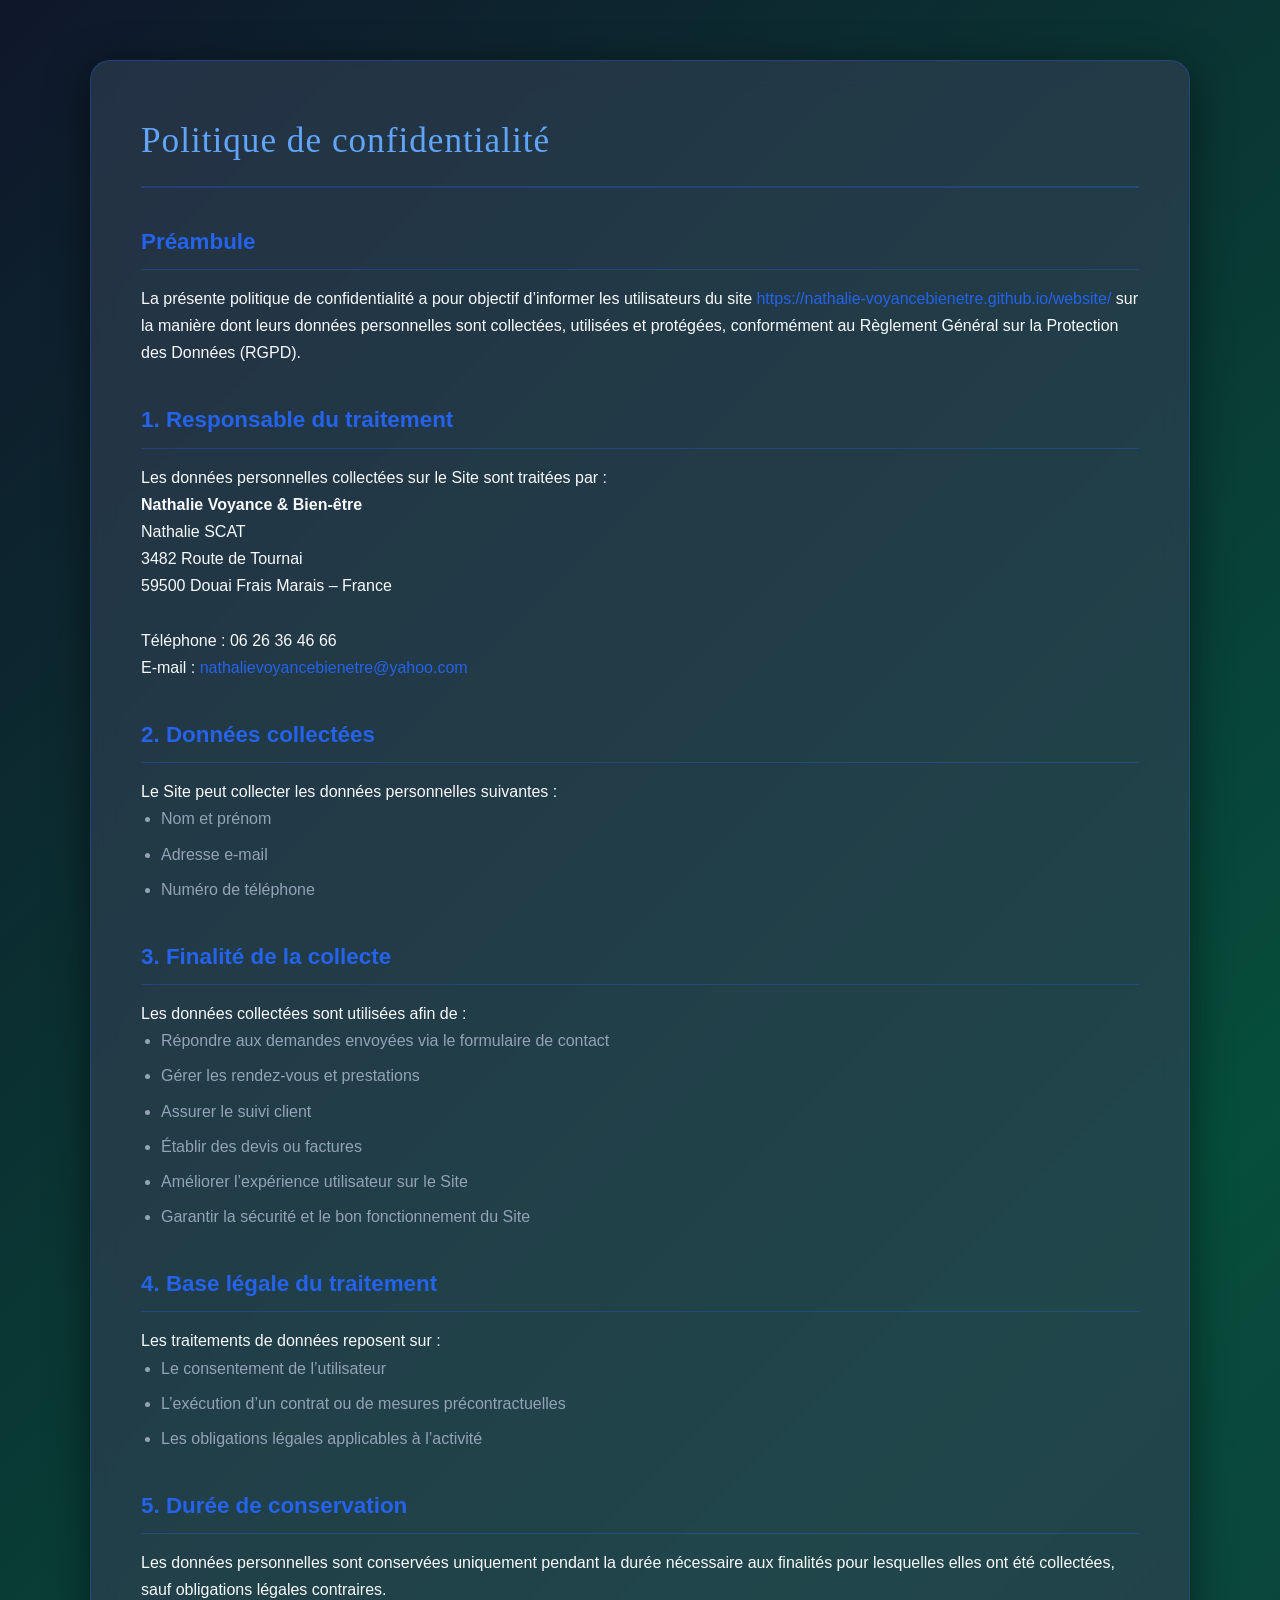
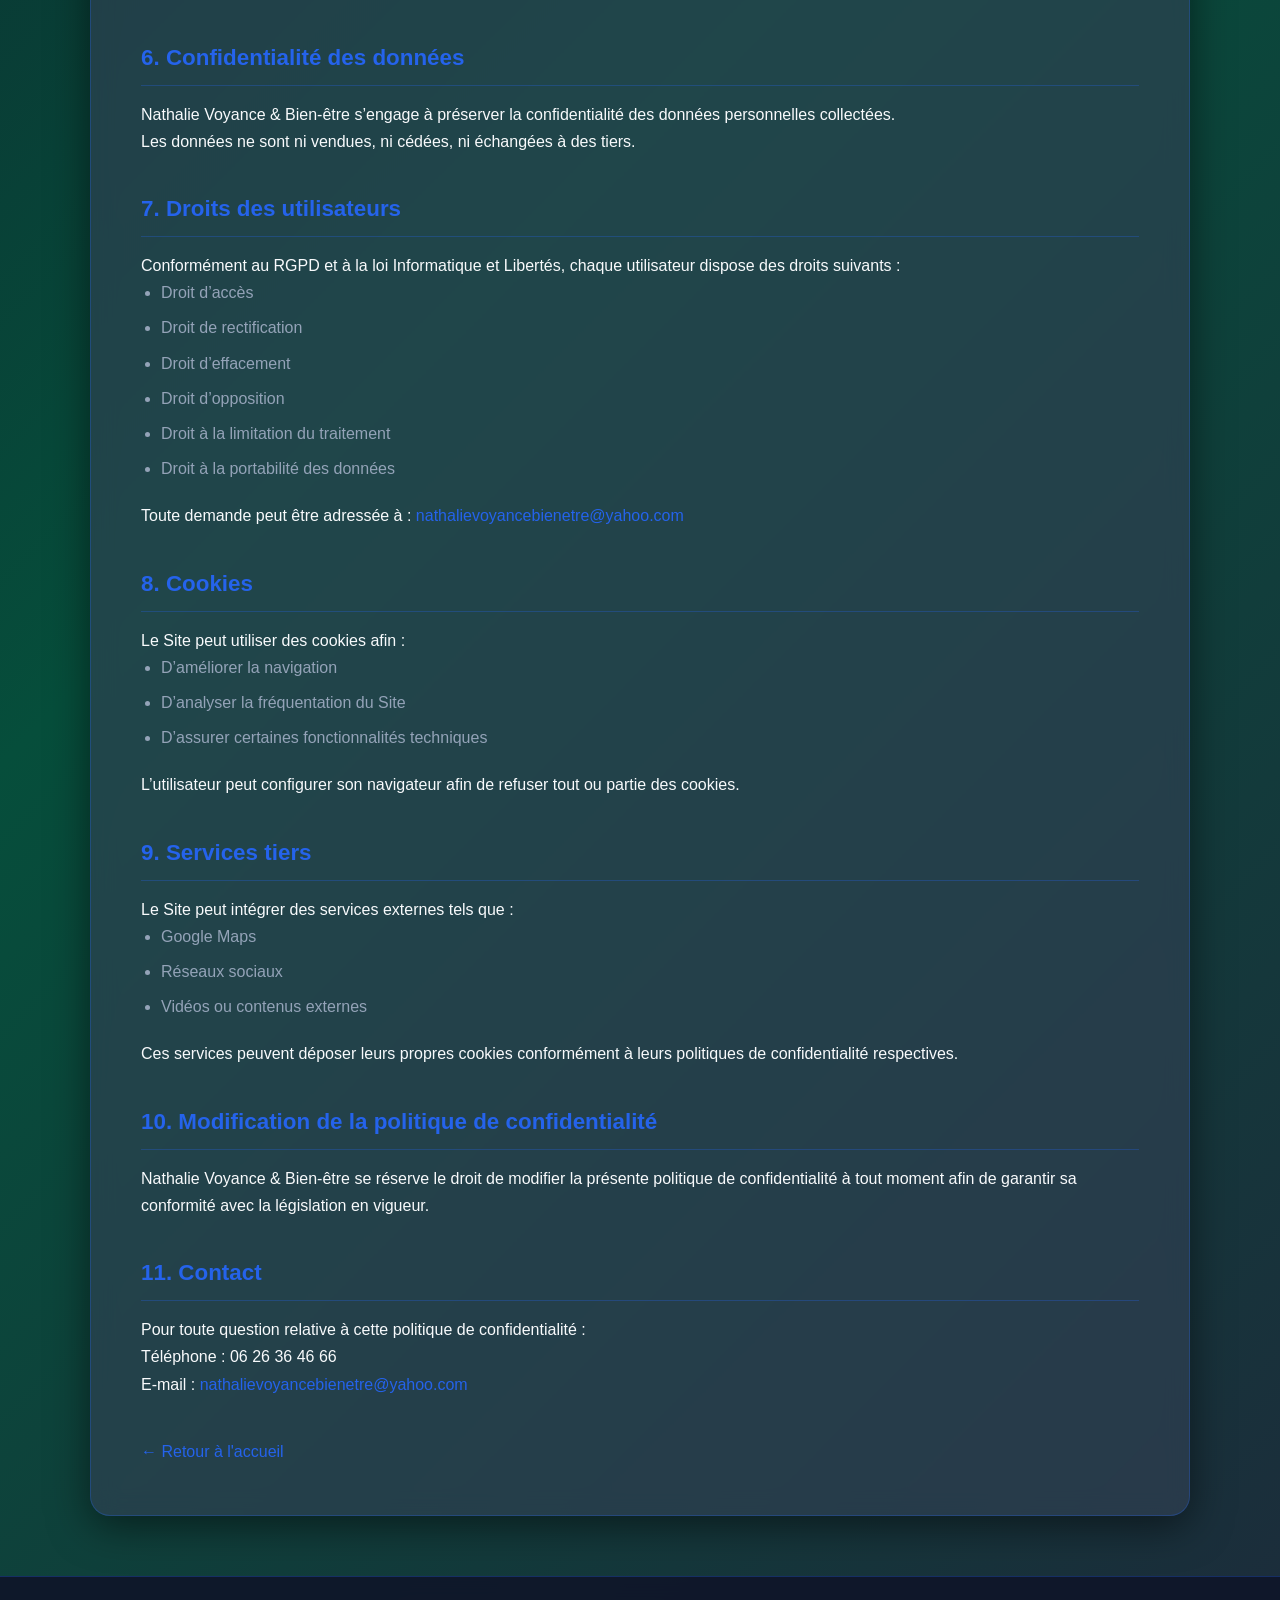
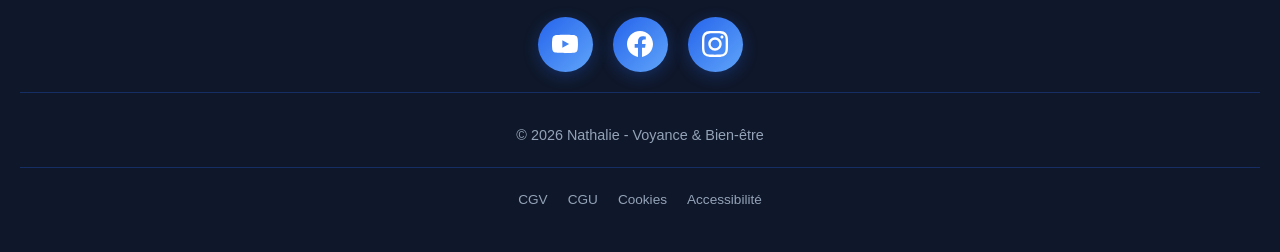
<file: politique-confidentialite.html>
<!DOCTYPE html>
<html lang="fr">
<head>
    <meta charset="UTF-8">
    <meta name="viewport" content="width=device-width, initial-scale=1.0">
    <meta name="description" content="Politique de confidentialité - Nathalie Voyance & Bien-être">
    <title>Politique de confidentialité - Nathalie Voyance & Bien-être</title>
    <link rel="stylesheet" href="styles/theme_bleu_roi.css">
</head>

<body>

    <main>
        <section class="container glass-effect">

            <h2>Politique de confidentialité</h2>

            <h3>Préambule</h3>

            <p>
                La présente politique de confidentialité a pour objectif d’informer les utilisateurs du site
                <a href="https://nathalie-voyancebienetre.github.io/website/">
                    https://nathalie-voyancebienetre.github.io/website/
                </a>
                sur la manière dont leurs données personnelles sont collectées, utilisées et protégées,
                conformément au Règlement Général sur la Protection des Données (RGPD).
            </p>

            <h3>1. Responsable du traitement</h3>

            <p>
                Les données personnelles collectées sur le Site sont traitées par :
            </p>

            <p>
                <strong>Nathalie Voyance & Bien-être</strong><br>
                Nathalie SCAT<br>
                3482 Route de Tournai<br>
                59500 Douai Frais Marais – France<br><br>

                Téléphone : 06 26 36 46 66<br>
                E-mail :
                <a href="mailto:nathalievoyancebienetre@yahoo.com">
                    nathalievoyancebienetre@yahoo.com
                </a>
            </p>

            <h3>2. Données collectées</h3>

            <p>
                Le Site peut collecter les données personnelles suivantes :
            </p>

            <ul>
                <li>Nom et prénom</li>
                <li>Adresse e-mail</li>
                <li>Numéro de téléphone</li>
            </ul>

            <h3>3. Finalité de la collecte</h3>

            <p>
                Les données collectées sont utilisées afin de :
            </p>

            <ul>
                <li>Répondre aux demandes envoyées via le formulaire de contact</li>
                <li>Gérer les rendez-vous et prestations</li>
                <li>Assurer le suivi client</li>
                <li>Établir des devis ou factures</li>
                <li>Améliorer l’expérience utilisateur sur le Site</li>
                <li>Garantir la sécurité et le bon fonctionnement du Site</li>
            </ul>

            <h3>4. Base légale du traitement</h3>

            <p>
                Les traitements de données reposent sur :
            </p>

            <ul>
                <li>Le consentement de l’utilisateur</li>
                <li>L’exécution d’un contrat ou de mesures précontractuelles</li>
                <li>Les obligations légales applicables à l’activité</li>
            </ul>

            <h3>5. Durée de conservation</h3>

            <p>
                Les données personnelles sont conservées uniquement pendant la durée nécessaire
                aux finalités pour lesquelles elles ont été collectées, sauf obligations légales contraires.
            </p>

            <h3>6. Confidentialité des données</h3>

            <p>
                Nathalie Voyance & Bien-être s’engage à préserver la confidentialité
                des données personnelles collectées.
            </p>

            <p>
                Les données ne sont ni vendues, ni cédées, ni échangées à des tiers.
            </p>

            <h3>7. Droits des utilisateurs</h3>

            <p>
                Conformément au RGPD et à la loi Informatique et Libertés,
                chaque utilisateur dispose des droits suivants :
            </p>

            <ul>
                <li>Droit d’accès</li>
                <li>Droit de rectification</li>
                <li>Droit d’effacement</li>
                <li>Droit d’opposition</li>
                <li>Droit à la limitation du traitement</li>
                <li>Droit à la portabilité des données</li>
            </ul>

            <p>
                Toute demande peut être adressée à :
                <a href="mailto:nathalievoyancebienetre@yahoo.com">
                    nathalievoyancebienetre@yahoo.com
                </a>
            </p>

            <h3>8. Cookies</h3>

            <p>
                Le Site peut utiliser des cookies afin :
            </p>

            <ul>
                <li>D’améliorer la navigation</li>
                <li>D’analyser la fréquentation du Site</li>
                <li>D’assurer certaines fonctionnalités techniques</li>
            </ul>

            <p>
                L’utilisateur peut configurer son navigateur afin de refuser tout ou partie des cookies.
            </p>

            <h3>9. Services tiers</h3>

            <p>
                Le Site peut intégrer des services externes tels que :
            </p>

            <ul>
                <li>Google Maps</li>
                <li>Réseaux sociaux</li>
                <li>Vidéos ou contenus externes</li>
            </ul>

            <p>
                Ces services peuvent déposer leurs propres cookies conformément
                à leurs politiques de confidentialité respectives.
            </p>

            <h3>10. Modification de la politique de confidentialité</h3>

            <p>
                Nathalie Voyance & Bien-être se réserve le droit de modifier
                la présente politique de confidentialité à tout moment afin
                de garantir sa conformité avec la législation en vigueur.
            </p>

            <h3>11. Contact</h3>

            <p>
                Pour toute question relative à cette politique de confidentialité :
            </p>

            <p>
                Téléphone : 06 26 36 46 66<br>
                E-mail :
                <a href="mailto:nathalievoyancebienetre@yahoo.com">
                    nathalievoyancebienetre@yahoo.com
                </a>
            </p>

            <p style="margin-top: 40px;">
                <a href="index.html">← Retour à l'accueil</a>
            </p>

        </section>
    </main>

    <footer class="modern-footer">
        <div class="social-links-contact">
            <a href="https://www.youtube.com/@NathalieVoyanceBienEtre" target="_blank" rel="noopener noreferrer" class="social-btn-contact youtube" aria-label="YouTube">
                <svg viewBox="0 0 24 24" fill="currentColor"><path d="M23.498 6.186a3.016 3.016 0 0 0-2.122-2.136C19.505 3.545 12 3.545 12 3.545s-7.505 0-9.377.505A3.017 3.017 0 0 0 .502 6.186C0 8.07 0 12 0 12s0 3.93.502 5.814a3.016 3.016 0 0 0 2.122 2.136c1.871.505 9.376.505 9.376.505s7.505 0 9.377-.505a3.015 3.015 0 0 0 2.122-2.136C24 15.93 24 12 24 12s0-3.93-.502-5.814zM9.545 15.568V8.432L15.818 12l-6.273 3.568z"/></svg>
            </a>
            <a href="https://www.facebook.com/nathalie.voyancebienetre/" target="_blank" rel="noopener noreferrer" class="social-btn-contact facebook" aria-label="Facebook">
                <svg viewBox="0 0 24 24" fill="currentColor"><path d="M24 12.073c0-6.627-5.373-12-12-12s-12 5.373-12 12c0 5.99 4.388 10.954 10.125 11.854v-8.385H7.078v-3.47h3.047V9.43c0-3.007 1.792-4.669 4.533-4.669 1.312 0 2.686.235 2.686.235v2.953H15.83c-1.491 0-1.956.925-1.956 1.874v2.25h3.328l-.532 3.47h-2.796v8.385C19.612 23.027 24 18.062 24 12.073z"/></svg>
            </a>
            <a href="https://www.instagram.com/nathalie.voyancebienetre/" target="_blank" rel="noopener noreferrer" class="social-btn-contact instagram" aria-label="Instagram">
                <svg viewBox="0 0 24 24" fill="currentColor"><path d="M12 2.163c3.204 0 3.584.012 4.85.07 3.252.148 4.771 1.691 4.919 4.919.058 1.265.069 1.645.069 4.849 0 3.205-.012 3.584-.069 4.849-.149 3.225-1.664 4.771-4.919 4.919-1.266.058-1.644.07-4.85.07-3.204 0-3.584-.012-4.849-.07-3.26-.149-4.771-1.699-4.919-4.92-.058-1.265-.07-1.644-.07-4.849 0-3.204.013-3.583.07-4.849.149-3.227 1.664-4.771 4.919-4.919 1.266-.057 1.645-.069 4.849-.069zm0-2.163c-3.259 0-3.667.014-4.947.072-4.358.2-6.78 2.618-6.98 6.98-.059 1.281-.073 1.689-.073 4.948 0 3.259.014 3.668.072 4.948.2 4.358 2.618 6.78 6.98 6.98 1.281.058 1.689.072 4.948.072 3.259 0 3.668-.014 4.948-.072 4.354-.2 6.782-2.618 6.979-6.98.059-1.28.073-1.689.073-4.948 0-3.259-.014-3.667-.072-4.947-.196-4.354-2.617-6.78-6.979-6.98-1.281-.059-1.69-.073-4.949-.073zm0 5.838c-3.403 0-6.162 2.759-6.162 6.162s2.759 6.163 6.162 6.163 6.162-2.759 6.162-6.163c0-3.403-2.759-6.162-6.162-6.162zm0 10.162c-2.209 0-4-1.79-4-4 0-2.209 1.791-4 4-4s4 1.791 4 4c0 2.21-1.791 4-4 4zm6.406-11.845c-.796 0-1.441.645-1.441 1.44s.645 1.44 1.441 1.44c.795 0 1.439-.645 1.439-1.44s-.644-1.44-1.439-1.44z"/></svg>
            </a>
        </div>
        <p>&copy; 2026 Nathalie - Voyance & Bien-être</p>
        <div class="legal-links">
            <a href="CGV.html">CGV</a>
            <a href="cgu.html">CGU</a>
            <a href="politique-cookies.html">Cookies</a>
            <a href="accessibilite.html">Accessibilité</a>
        </div>
    </footer>

    <button id="back-to-top" aria-label="Retour en haut" title="Haut de page">↑</button>
    
    
    <script src="script.js"></script> 
    <script src="lightbox.min.js"></script> 

</body>
</html>
</file>
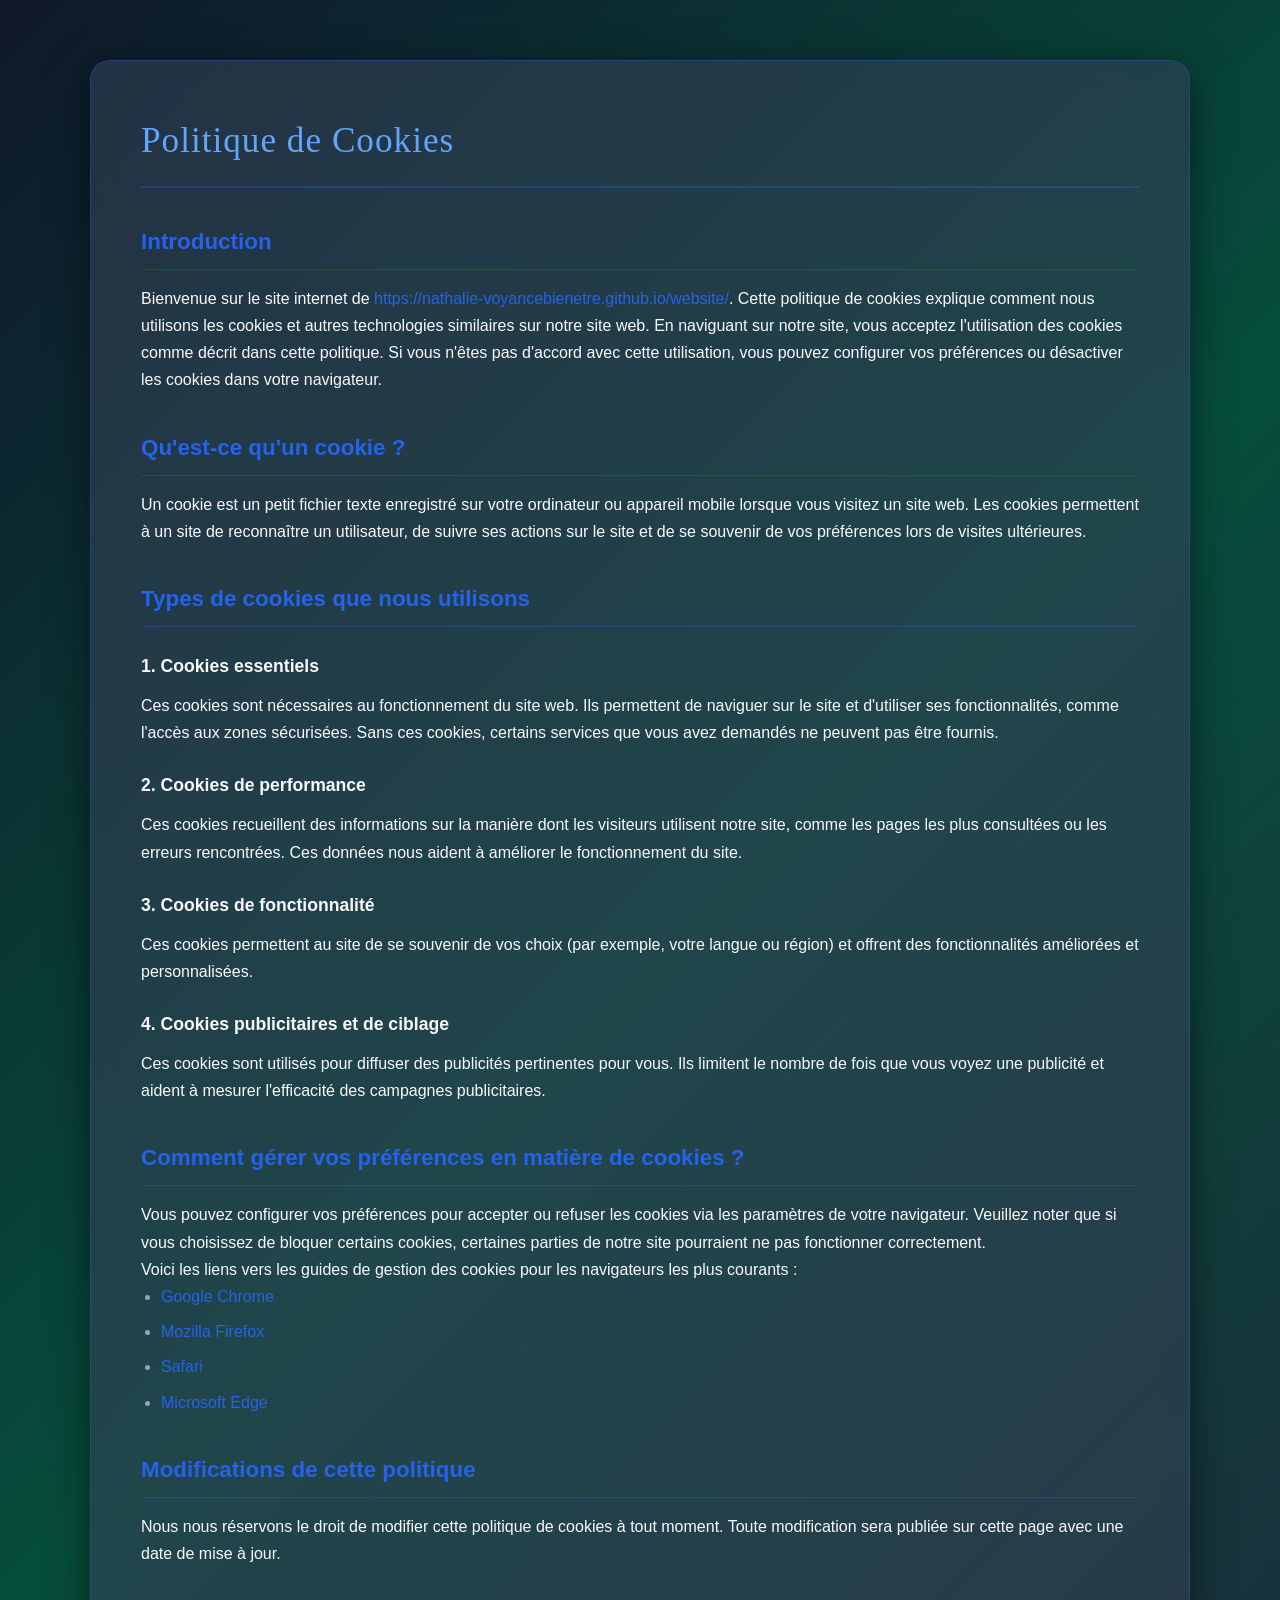
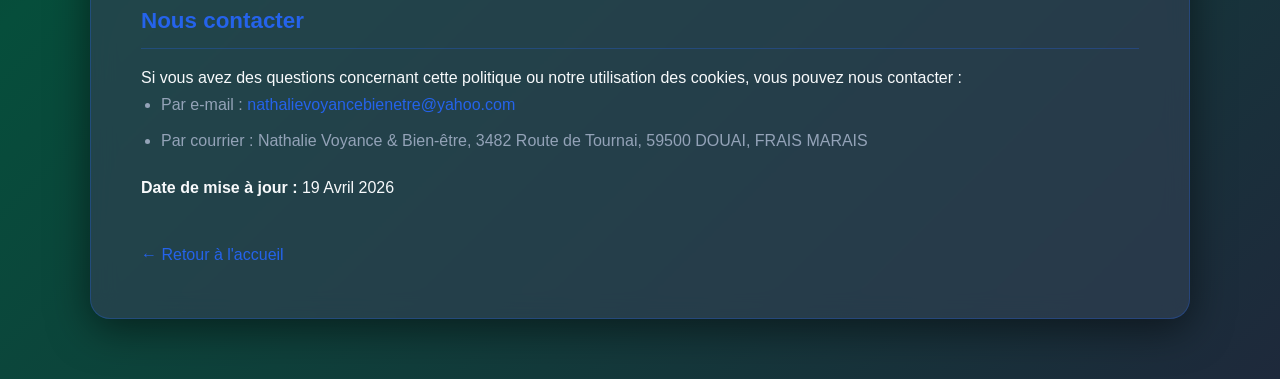
<file: politique-cookie.html>
<!DOCTYPE html>
<html lang="fr">
<head>
    <meta charset="UTF-8">
    <meta name="viewport" content="width=device-width, initial-scale=1.0">
    <meta name="description" content="Politique de Cookies - Nathalie Voyance & Bien-être">
    <title>Politique de Cookies - Nathalie Voyance & Bien-être</title>
    <link rel="stylesheet" href="styles/theme_bleu_roi.css">
</head>
<body>
    <main>
        <section class="container glass-effect">
            <h2>Politique de Cookies</h2>
            
            <h3>Introduction</h3>
            <p>Bienvenue sur le site internet de <a href="https://nathalie-voyancebienetre.github.io/website/">https://nathalie-voyancebienetre.github.io/website/</a>. Cette politique de cookies explique comment nous utilisons les cookies et autres technologies similaires sur notre site web. En naviguant sur notre site, vous acceptez l'utilisation des cookies comme décrit dans cette politique. Si vous n'êtes pas d'accord avec cette utilisation, vous pouvez configurer vos préférences ou désactiver les cookies dans votre navigateur.</p>
            
            <h3>Qu'est-ce qu'un cookie ?</h3>
            <p>Un cookie est un petit fichier texte enregistré sur votre ordinateur ou appareil mobile lorsque vous visitez un site web. Les cookies permettent à un site de reconnaître un utilisateur, de suivre ses actions sur le site et de se souvenir de vos préférences lors de visites ultérieures.</p>
            
            <h3>Types de cookies que nous utilisons</h3>
            
            <h4>1. Cookies essentiels</h4>
            <p>Ces cookies sont nécessaires au fonctionnement du site web. Ils permettent de naviguer sur le site et d'utiliser ses fonctionnalités, comme l'accès aux zones sécurisées. Sans ces cookies, certains services que vous avez demandés ne peuvent pas être fournis.</p>
            
            <h4>2. Cookies de performance</h4>
            <p>Ces cookies recueillent des informations sur la manière dont les visiteurs utilisent notre site, comme les pages les plus consultées ou les erreurs rencontrées. Ces données nous aident à améliorer le fonctionnement du site.</p>
            
            <h4>3. Cookies de fonctionnalité</h4>
            <p>Ces cookies permettent au site de se souvenir de vos choix (par exemple, votre langue ou région) et offrent des fonctionnalités améliorées et personnalisées.</p>
            
            <h4>4. Cookies publicitaires et de ciblage</h4>
            <p>Ces cookies sont utilisés pour diffuser des publicités pertinentes pour vous. Ils limitent le nombre de fois que vous voyez une publicité et aident à mesurer l'efficacité des campagnes publicitaires.</p>
            
            <h3>Comment gérer vos préférences en matière de cookies ?</h3>
            <p>Vous pouvez configurer vos préférences pour accepter ou refuser les cookies via les paramètres de votre navigateur. Veuillez noter que si vous choisissez de bloquer certains cookies, certaines parties de notre site pourraient ne pas fonctionner correctement.</p>
            
            <p>Voici les liens vers les guides de gestion des cookies pour les navigateurs les plus courants :</p>
            <ul>
                <li><a href="https://support.google.com/chrome/answer/95647" target="_blank" rel="noopener noreferrer">Google Chrome</a></li>
                <li><a href="https://support.mozilla.org/fr/kb/activer-desactiver-cookies" target="_blank" rel="noopener noreferrer">Mozilla Firefox</a></li>
                <li><a href="https://support.apple.com/fr-fr/guide/safari/sfri11471/mac" target="_blank" rel="noopener noreferrer">Safari</a></li>
                <li><a href="https://support.microsoft.com/fr-fr/microsoft-edge/supprimer-les-cookies-dans-microsoft-edge-63947406-40ac-c3b8-57b9-2a946a29ae09" target="_blank" rel="noopener noreferrer">Microsoft Edge</a></li>
            </ul>
            
            <h3>Modifications de cette politique</h3>
            <p>Nous nous réservons le droit de modifier cette politique de cookies à tout moment. Toute modification sera publiée sur cette page avec une date de mise à jour.</p>
            
            <h3>Nous contacter</h3>
            <p>Si vous avez des questions concernant cette politique ou notre utilisation des cookies, vous pouvez nous contacter :</p>
            <ul>
                <li>Par e-mail : <a href="mailto:nathalievoyancebienetre@yahoo.com">nathalievoyancebienetre@yahoo.com</a></li>
                <li>Par courrier : Nathalie Voyance & Bien-être, 3482 Route de Tournai, 59500 DOUAI, FRAIS MARAIS</li>
            </ul>
            
            <p><strong>Date de mise à jour :</strong> 19 Avril 2026</p>
            
            <p style="margin-top: 40px;"><a href="index.html">← Retour à l'accueil</a></p>
        </section>
    </main>
</body>
</html>
</file>
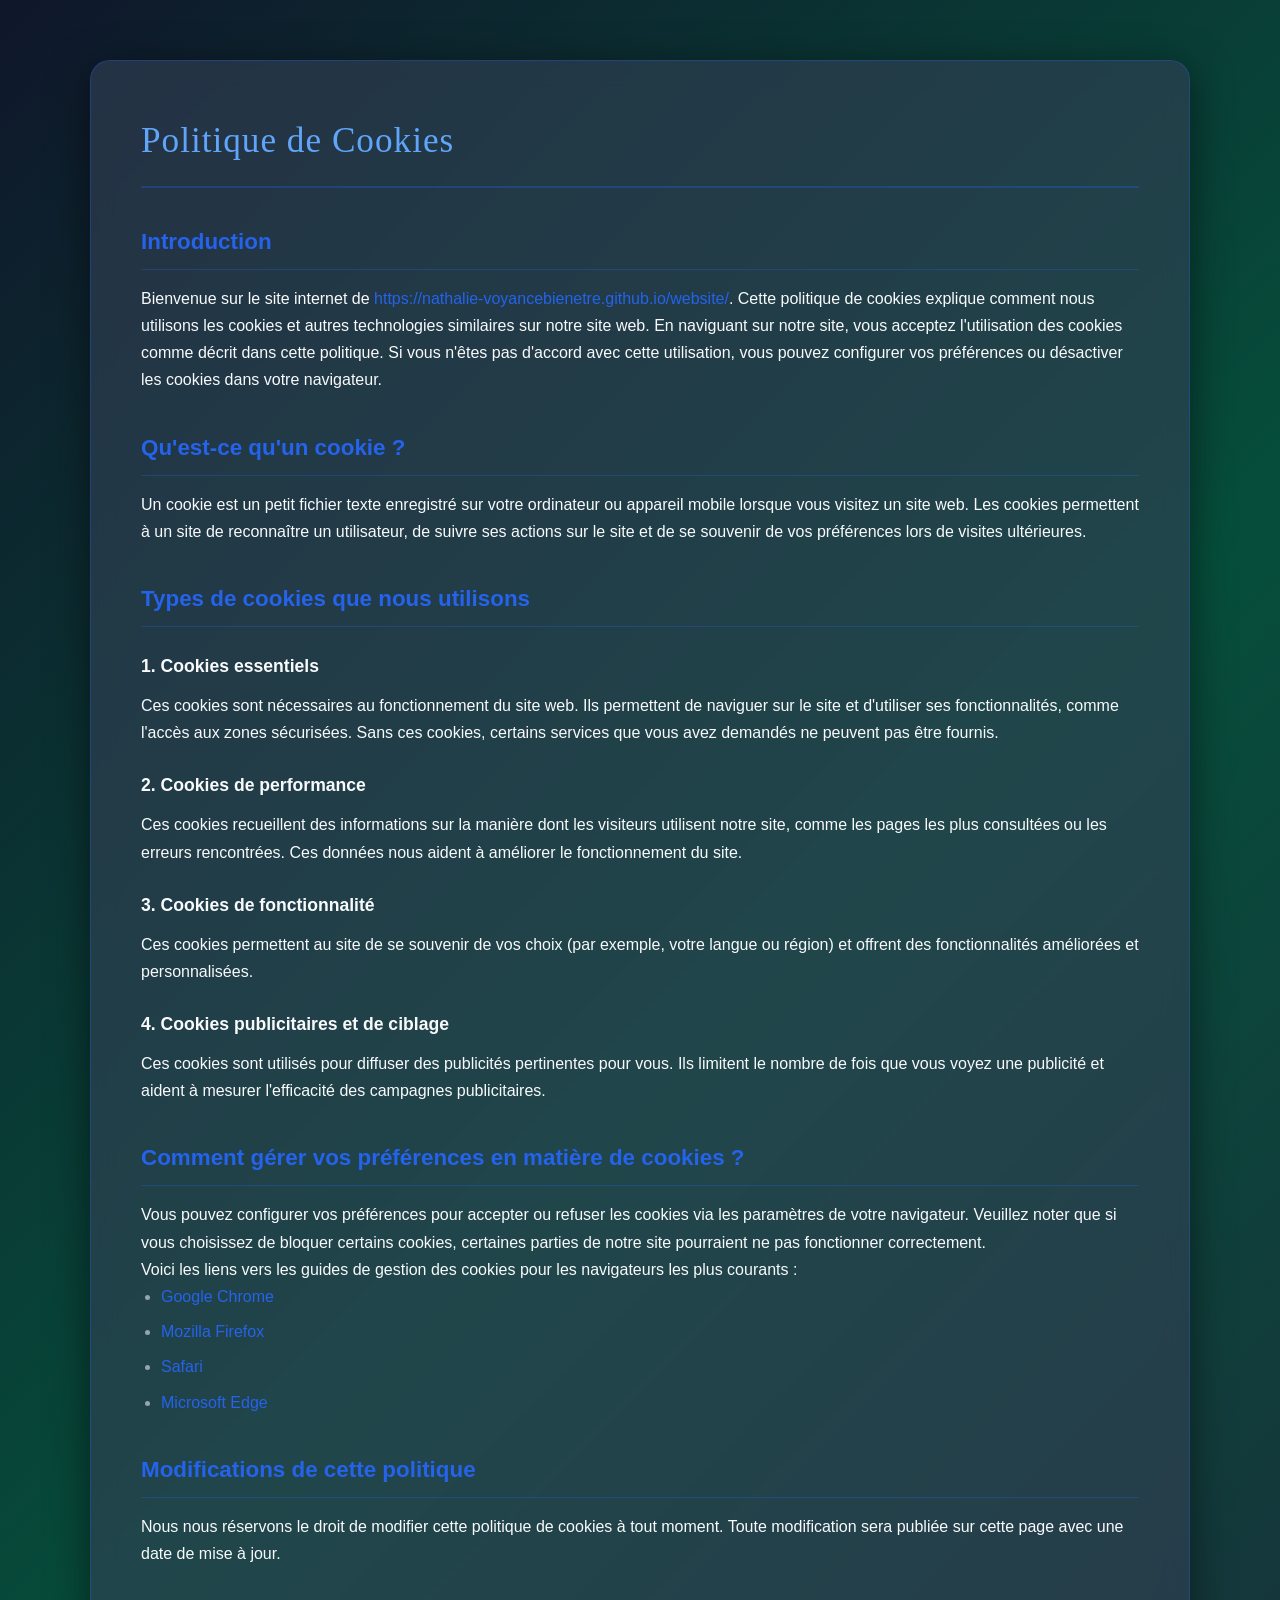
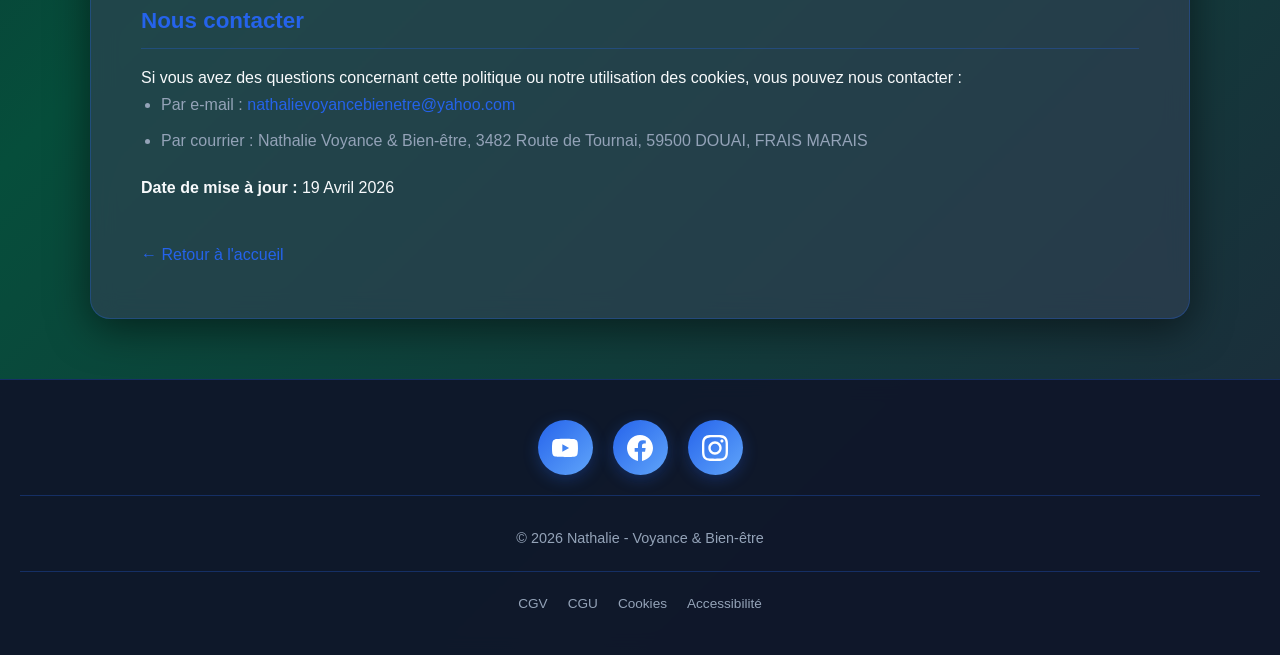
<file: politique-cookies.html>
<!DOCTYPE html>
<html lang="fr">
<head>
    <meta charset="UTF-8">
    <meta name="viewport" content="width=device-width, initial-scale=1.0">
    <meta name="description" content="Politique de Cookies - Nathalie Voyance & Bien-être">
    <title>Politique de Cookies - Nathalie Voyance & Bien-être</title>
    <link rel="stylesheet" href="styles/theme_bleu_roi.css">
</head>
<body>
    <main>
        <section class="container glass-effect">
            <h2>Politique de Cookies</h2>
            
            <h3>Introduction</h3>
            <p>Bienvenue sur le site internet de <a href="https://nathalie-voyancebienetre.github.io/website/">https://nathalie-voyancebienetre.github.io/website/</a>. Cette politique de cookies explique comment nous utilisons les cookies et autres technologies similaires sur notre site web. En naviguant sur notre site, vous acceptez l'utilisation des cookies comme décrit dans cette politique. Si vous n'êtes pas d'accord avec cette utilisation, vous pouvez configurer vos préférences ou désactiver les cookies dans votre navigateur.</p>
            
            <h3>Qu'est-ce qu'un cookie ?</h3>
            <p>Un cookie est un petit fichier texte enregistré sur votre ordinateur ou appareil mobile lorsque vous visitez un site web. Les cookies permettent à un site de reconnaître un utilisateur, de suivre ses actions sur le site et de se souvenir de vos préférences lors de visites ultérieures.</p>
            
            <h3>Types de cookies que nous utilisons</h3>
            
            <h4>1. Cookies essentiels</h4>
            <p>Ces cookies sont nécessaires au fonctionnement du site web. Ils permettent de naviguer sur le site et d'utiliser ses fonctionnalités, comme l'accès aux zones sécurisées. Sans ces cookies, certains services que vous avez demandés ne peuvent pas être fournis.</p>
            
            <h4>2. Cookies de performance</h4>
            <p>Ces cookies recueillent des informations sur la manière dont les visiteurs utilisent notre site, comme les pages les plus consultées ou les erreurs rencontrées. Ces données nous aident à améliorer le fonctionnement du site.</p>
            
            <h4>3. Cookies de fonctionnalité</h4>
            <p>Ces cookies permettent au site de se souvenir de vos choix (par exemple, votre langue ou région) et offrent des fonctionnalités améliorées et personnalisées.</p>
            
            <h4>4. Cookies publicitaires et de ciblage</h4>
            <p>Ces cookies sont utilisés pour diffuser des publicités pertinentes pour vous. Ils limitent le nombre de fois que vous voyez une publicité et aident à mesurer l'efficacité des campagnes publicitaires.</p>
            
            <h3>Comment gérer vos préférences en matière de cookies ?</h3>
            <p>Vous pouvez configurer vos préférences pour accepter ou refuser les cookies via les paramètres de votre navigateur. Veuillez noter que si vous choisissez de bloquer certains cookies, certaines parties de notre site pourraient ne pas fonctionner correctement.</p>
            
            <p>Voici les liens vers les guides de gestion des cookies pour les navigateurs les plus courants :</p>
            <ul>
                <li><a href="https://support.google.com/chrome/answer/95647" target="_blank" rel="noopener noreferrer">Google Chrome</a></li>
                <li><a href="https://support.mozilla.org/fr/kb/activer-desactiver-cookies" target="_blank" rel="noopener noreferrer">Mozilla Firefox</a></li>
                <li><a href="https://support.apple.com/fr-fr/guide/safari/sfri11471/mac" target="_blank" rel="noopener noreferrer">Safari</a></li>
                <li><a href="https://support.microsoft.com/fr-fr/microsoft-edge/supprimer-les-cookies-dans-microsoft-edge-63947406-40ac-c3b8-57b9-2a946a29ae09" target="_blank" rel="noopener noreferrer">Microsoft Edge</a></li>
            </ul>
            
            <h3>Modifications de cette politique</h3>
            <p>Nous nous réservons le droit de modifier cette politique de cookies à tout moment. Toute modification sera publiée sur cette page avec une date de mise à jour.</p>
            
            <h3>Nous contacter</h3>
            <p>Si vous avez des questions concernant cette politique ou notre utilisation des cookies, vous pouvez nous contacter :</p>
            <ul>
                <li>Par e-mail : <a href="mailto:nathalievoyancebienetre@yahoo.com">nathalievoyancebienetre@yahoo.com</a></li>
                <li>Par courrier : Nathalie Voyance & Bien-être, 3482 Route de Tournai, 59500 DOUAI, FRAIS MARAIS</li>
            </ul>
            
            <p><strong>Date de mise à jour :</strong> 19 Avril 2026</p>
            
            <p style="margin-top: 40px;"><a href="index.html">← Retour à l'accueil</a></p>
        </section>
    </main>

    <footer class="modern-footer">
        <div class="social-links-contact">
            <a href="https://www.youtube.com/@NathalieVoyanceBienEtre" target="_blank" rel="noopener noreferrer" class="social-btn-contact youtube" aria-label="YouTube">
                <svg viewBox="0 0 24 24" fill="currentColor"><path d="M23.498 6.186a3.016 3.016 0 0 0-2.122-2.136C19.505 3.545 12 3.545 12 3.545s-7.505 0-9.377.505A3.017 3.017 0 0 0 .502 6.186C0 8.07 0 12 0 12s0 3.93.502 5.814a3.016 3.016 0 0 0 2.122 2.136c1.871.505 9.376.505 9.376.505s7.505 0 9.377-.505a3.015 3.015 0 0 0 2.122-2.136C24 15.93 24 12 24 12s0-3.93-.502-5.814zM9.545 15.568V8.432L15.818 12l-6.273 3.568z"/></svg>
            </a>
            <a href="https://www.facebook.com/nathalie.voyancebienetre/" target="_blank" rel="noopener noreferrer" class="social-btn-contact facebook" aria-label="Facebook">
                <svg viewBox="0 0 24 24" fill="currentColor"><path d="M24 12.073c0-6.627-5.373-12-12-12s-12 5.373-12 12c0 5.99 4.388 10.954 10.125 11.854v-8.385H7.078v-3.47h3.047V9.43c0-3.007 1.792-4.669 4.533-4.669 1.312 0 2.686.235 2.686.235v2.953H15.83c-1.491 0-1.956.925-1.956 1.874v2.25h3.328l-.532 3.47h-2.796v8.385C19.612 23.027 24 18.062 24 12.073z"/></svg>
            </a>
            <a href="https://www.instagram.com/nathalie.voyancebienetre/" target="_blank" rel="noopener noreferrer" class="social-btn-contact instagram" aria-label="Instagram">
                <svg viewBox="0 0 24 24" fill="currentColor"><path d="M12 2.163c3.204 0 3.584.012 4.85.07 3.252.148 4.771 1.691 4.919 4.919.058 1.265.069 1.645.069 4.849 0 3.205-.012 3.584-.069 4.849-.149 3.225-1.664 4.771-4.919 4.919-1.266.058-1.644.07-4.85.07-3.204 0-3.584-.012-4.849-.07-3.26-.149-4.771-1.699-4.919-4.92-.058-1.265-.07-1.644-.07-4.849 0-3.204.013-3.583.07-4.849.149-3.227 1.664-4.771 4.919-4.919 1.266-.057 1.645-.069 4.849-.069zm0-2.163c-3.259 0-3.667.014-4.947.072-4.358.2-6.78 2.618-6.98 6.98-.059 1.281-.073 1.689-.073 4.948 0 3.259.014 3.668.072 4.948.2 4.358 2.618 6.78 6.98 6.98 1.281.058 1.689.072 4.948.072 3.259 0 3.668-.014 4.948-.072 4.354-.2 6.782-2.618 6.979-6.98.059-1.28.073-1.689.073-4.948 0-3.259-.014-3.667-.072-4.947-.196-4.354-2.617-6.78-6.979-6.98-1.281-.059-1.69-.073-4.949-.073zm0 5.838c-3.403 0-6.162 2.759-6.162 6.162s2.759 6.163 6.162 6.163 6.162-2.759 6.162-6.163c0-3.403-2.759-6.162-6.162-6.162zm0 10.162c-2.209 0-4-1.79-4-4 0-2.209 1.791-4 4-4s4 1.791 4 4c0 2.21-1.791 4-4 4zm6.406-11.845c-.796 0-1.441.645-1.441 1.44s.645 1.44 1.441 1.44c.795 0 1.439-.645 1.439-1.44s-.644-1.44-1.439-1.44z"/></svg>
            </a>
        </div>
        <p>&copy; 2026 Nathalie - Voyance & Bien-être</p>
        <div class="legal-links">
            <a href="CGV.html">CGV</a>
            <a href="cgu.html">CGU</a>
            <a href="politique-cookies.html">Cookies</a>
            <a href="accessibilite.html">Accessibilité</a>
        </div>
    </footer>

    <button id="back-to-top" aria-label="Retour en haut" title="Haut de page">↑</button>
    
    
    <script src="script.js"></script> 
    <script src="lightbox.min.js"></script> 
</body>
</html>
</file>
<file: styles/theme_bleu_roi.css>
/* ============================================
   VARIABLES CSS - Thème Bleu Roi + Vert Background
   ============================================ */
:root {
    /* Thème SOMBRE (défaut) */
    --bg-dark: #0F172A;
    --bg-medium: #1E293B;
    --bg-light: #334155;
    --accent: #2563EB;              /* Bleu roi - ACCENTS PRINCIPAUX */
    --accent-light: #60A5FA;        /* Bleu ciel - ACCENTS */
    --accent-glow: #3B82F6;
    --text-primary: #F8FAFC;
    --text-secondary: #94A3B8;
    --border: rgba(37, 99, 235, 0.3);
    --card-bg: rgba(51, 65, 85, 0.6);
    --shadow: 0 10px 40px rgba(0, 0, 0, 0.5);
    --shadow-glow: 0 0 20px rgba(37, 99, 235, 0.4);
    
    /* Vert Guérison - BACKGROUND UNIQUEMENT */
    --green-healing: #10B981;       /* Vert principal background */
    --green-sage: #34D399;          /* Vert doux background */
    --green-deep: #064E3B;          /* Vert profond background */
}

body.light-mode {
    --bg-dark: #F0F4F8;
    --bg-medium: #E2E8F0;
    --bg-light: #CBD5E1;
    --accent: #1D4ED8;
    --accent-light: #3B82F6;
    --accent-glow: #60A5FA;
    --text-primary: #1E293B;
    --text-secondary: #475569;
    --border: rgba(29, 78, 216, 0.3);
    --card-bg: rgba(255, 255, 255, 0.9);
    --shadow: 0 10px 40px rgba(29, 78, 216, 0.15);
    --shadow-glow: 0 0 20px rgba(29, 78, 216, 0.2);
    
    /* Vert Guérison - BACKGROUND UNIQUEMENT */
    --green-healing: #D1FAE5;       /* Vert très doux pour mode clair */
    --green-sage: #A7F3D0;
    --green-deep: #6EE7B7;
}

/* ============================================
   BASE
   ============================================ */
* {
    margin: 0;
    padding: 0;
    box-sizing: border-box;
}

html {
    scroll-behavior: smooth;
}

body {
    font-family: 'Montserrat', sans-serif;
    /* Dégradé BLEU + VERT en background */
    background: linear-gradient(135deg, var(--bg-dark) 0%, var(--green-deep) 50%, var(--bg-medium) 100%);
    color: var(--text-primary);
    line-height: 1.7;
    min-height: 100vh;
    transition: background 0.5s ease, color 0.5s ease;
}

.mb-2 { margin-bottom: 2rem; }

/* ============================================
   HEADER
   ============================================ */
.hero-header {
    position: relative;
    text-align: center;
    padding: 100px 20px 80px;
    /* Dégradé BLEU + VERT en background */
    background: linear-gradient(to bottom, var(--bg-dark), var(--green-deep), var(--bg-medium));
    overflow: hidden;
    transition: background 0.5s ease;
}

@media (max-width: 768px) {
    .hero-header {
        padding: 60px 20px 50px;
    }
}

.header-overlay {
    position: absolute;
    top: 0;
    left: 0;
    right: 0;
    bottom: 0;
    /* Overlay VERT subtil */
    background: radial-gradient(circle at 50% 50%, rgba(16, 185, 129, 0.1), transparent 70%);
    pointer-events: none;
}

.header-content {
    position: relative;
    z-index: 2;
}

.header-logo {
    width: 100px;
    height: 100px;
    border-radius: 50%;
    object-fit: cover;
    margin-bottom: 25px;
    border: 3px solid var(--accent);
    box-shadow: var(--shadow-glow);
    animation: pulse-glow 3s infinite;
}

@media (max-width: 768px) {
    .header-logo {
        width: 80px;
        height: 80px;
    }
}

@keyframes pulse-glow {
    0%, 100% { box-shadow: 0 0 20px rgba(37, 99, 235, 0.4); }
    50% { box-shadow: 0 0 35px rgba(37, 99, 235, 0.7); }
}

h1 {
    font-family: 'Cormorant Garamond', serif;
    font-weight: 300;
    color: var(--accent-light);
    letter-spacing: 4px;
    font-size: 3rem;
    margin-bottom: 15px;
    text-shadow: 0 2px 10px rgba(0, 0, 0, 0.5);
}

@media (max-width: 768px) {
    h1 {
        font-size: 2rem;
        letter-spacing: 2px;
    }
}

.tagline {
    font-family: 'Cormorant Garamond', serif;
    font-size: 1.3rem;
    color: var(--text-secondary);
    font-style: italic;
    opacity: 0.9;
}

@media (max-width: 768px) {
    .tagline {
        font-size: 1.1rem;
    }
}

/* ============================================
   NAVIGATION
   ============================================ */
.modern-nav {
    background: rgba(15, 23, 42, 0.95);
    backdrop-filter: blur(10px);
    position: sticky;
    top: 0;
    z-index: 1000;
    box-shadow: 0 4px 20px rgba(0, 0, 0, 0.4);
    border-bottom: 1px solid var(--border);
    transition: background 0.5s ease;
}

body.light-mode .modern-nav {
    background: rgba(255, 255, 255, 0.95);
}

.modern-nav ul {
    list-style: none;
    display: flex;
    justify-content: center;
    align-items: center;
    flex-wrap: wrap;
    padding: 10px 0;
    gap: 5px;
    margin: 0;
}

.modern-nav ul li a {
    display: block;
    padding: 15px 22px;
    color: var(--text-secondary);
    text-decoration: none;
    font-size: 0.9rem;
    font-weight: 400;
    transition: all 0.4s ease;
    position: relative;
}

.modern-nav ul li a::after {
    content: '';
    position: absolute;
    bottom: 0;
    left: 50%;
    width: 0;
    height: 2px;
    background: var(--accent);
    transition: width 0.4s ease;
    transform: translateX(-50%);
}

.modern-nav ul li a:hover {
    color: var(--accent-light);
}

.modern-nav ul li a:hover::after {
    width: 80%;
}

/* Bouton Burger */
.burger-menu {
    display: none;
    flex-direction: column;
    justify-content: space-between;
    width: 30px;
    height: 21px;
    background: transparent;
    border: none;
    cursor: pointer;
    padding: 0;
    z-index: 1001;
}

.burger-menu span {
    display: block;
    width: 100%;
    height: 3px;
    background: var(--accent);
    border-radius: 2px;
    transition: all 0.3s ease;
}

.burger-menu.active span:nth-child(1) {
    transform: translateY(9px) rotate(45deg);
}

.burger-menu.active span:nth-child(2) {
    opacity: 0;
}

.burger-menu.active span:nth-child(3) {
    transform: translateY(-9px) rotate(-45deg);
}

/* Bouton de thème */
.theme-switch {
    margin-left: 10px;
}

#theme-toggle {
    background: transparent;
    border: 2px solid var(--accent);
    border-radius: 50%;
    width: 45px;
    height: 45px;
    font-size: 1.3rem;
    cursor: pointer;
    transition: all 0.4s ease;
    display: flex;
    align-items: center;
    justify-content: center;
}

#theme-toggle:hover {
    background: var(--accent);
    transform: rotate(15deg);
    color: white;
}

/* ============================================
   GLASSMORPHISM & CONTENEURS
   ============================================ */
.glass-effect {
    background: var(--card-bg);
    backdrop-filter: blur(12px);
    -webkit-backdrop-filter: blur(12px);
    border: 1px solid var(--border);
    border-radius: 20px;
    box-shadow: var(--shadow);
    transition: background 0.5s ease, border-color 0.5s ease;
}

.container {
    max-width: 1100px;
    margin: 60px auto;
    padding: 50px;
    animation: fadeInUp 0.8s ease-out;
}

@media (max-width: 768px) {
    .container {
        padding: 30px 20px;
        margin: 30px 15px;
    }
}

@keyframes fadeInUp {
    from {
        opacity: 0;
        transform: translateY(30px);
    }
    to {
        opacity: 1;
        transform: translateY(0);
    }
}

h2 {
    font-family: 'Cormorant Garamond', serif;
    color: var(--accent-light);
    border-bottom: 2px solid var(--border);
    padding-bottom: 15px;
    margin-bottom: 35px;
    font-weight: 400;
    font-size: 2.2rem;
    letter-spacing: 1px;
}

@media (max-width: 768px) {
    h2 {
        font-size: 1.8rem;
    }
}

.lead-text {
    font-size: 1.2rem;
    color: var(--text-secondary);
    margin-bottom: 20px;
}

/* ============================================
   SERVICES
   ============================================ */
.services-grid {
    display: grid;
    grid-template-columns: repeat(auto-fit, minmax(320px, 1fr));
    gap: 35px;
    margin-top: 40px;
}

@media (max-width: 768px) {
    .services-grid {
        grid-template-columns: 1fr;
        gap: 25px;
    }
}

@media (min-width: 769px) and (max-width: 1024px) {
    .services-grid {
        grid-template-columns: repeat(2, 1fr);
    }
}

.service-card {
    background: linear-gradient(145deg, rgba(51, 65, 85, 0.9), rgba(30, 41, 59, 0.9));
    border: 1px solid var(--border);
    border-radius: 18px;
    padding: 35px;
    transition: all 0.4s ease;
    position: relative;
    overflow: hidden;
}

body.light-mode .service-card {
    background: linear-gradient(145deg, rgba(255, 255, 255, 0.95), rgba(226, 232, 240, 0.95));
}

.service-card::before {
    content: '';
    position: absolute;
    top: 0;
    left: 0;
    right: 0;
    height: 4px;
    background: linear-gradient(90deg, var(--accent), var(--accent-light));
    opacity: 0;
    transition: opacity 0.4s ease;
}

.service-card:hover::before {
    opacity: 1;
}

.hover-lift:hover {
    transform: translateY(-10px);
    box-shadow: 0 20px 40px rgba(37, 99, 235, 0.25);
    border-color: var(--accent-light);
}

.card-icon {
    font-size: 2.5rem;
    margin-bottom: 20px;
    filter: drop-shadow(0 0 10px rgba(37, 99, 235, 0.5));
}

.service-card h3 {
    font-family: 'Cormorant Garamond', serif;
    color: var(--text-secondary);
    margin-bottom: 20px;
    font-size: 1.5rem;
    border-bottom: 1px solid var(--border);
    padding-bottom: 12px;
}

.service-list {
    list-style: none;
}

.service-list li {
    margin-bottom: 18px;
    padding-left: 28px;
    position: relative;
}

.service-list li::before {
    content: '✦';
    color: var(--accent);
    font-size: 1.1rem;
    position: absolute;
    left: 0;
    top: 2px;
}

.service-list strong {
    color: var(--text-primary);
    display: block;
    margin-bottom: 5px;
    font-size: 1.1rem;
}

/* ============================================
   TÉMOIGNAGES
   ============================================ */
.testimonials-grid {
    display: grid;
    grid-template-columns: repeat(auto-fit, minmax(300px, 1fr));
    gap: 30px;
    margin-top: 40px;
}

@media (max-width: 768px) {
    .testimonials-grid {
        grid-template-columns: 1fr;
    }
}

.testimonial-card {
    background: linear-gradient(145deg, rgba(37, 99, 235, 0.1), rgba(37, 99, 235, 0.05));
    border: 1px solid var(--border);
    border-radius: 18px;
    padding: 35px;
    position: relative;
    transition: all 0.4s ease;
}

body.light-mode .testimonial-card {
    background: linear-gradient(145deg, rgba(255, 255, 255, 0.95), rgba(226, 232, 240, 0.95));
}

.testimonial-card:hover {
    transform: translateY(-5px);
    box-shadow: 0 15px 30px rgba(37, 99, 235, 0.2);
    border-color: var(--accent-light);
}

.quote-icon {
    font-family: 'Cormorant Garamond', serif;
    font-size: 4rem;
    color: var(--accent);
    opacity: 0.2;
    position: absolute;
    top: 15px;
    left: 20px;
    line-height: 1;
}

.testimonial-text {
    font-size: 1.05rem;
    color: var(--text-primary);
    margin-bottom: 25px;
    padding-top: 20px;
    font-style: italic;
    line-height: 1.8;
}

.testimonial-author {
    display: flex;
    flex-direction: column;
    gap: 5px;
    padding-top: 20px;
    border-top: 1px solid var(--border);
}

.author-name {
    font-weight: 600;
    color: var(--accent);
    font-size: 1.1rem;
}

.author-location {
    font-size: 0.9rem;
    color: var(--text-secondary);
}

/* ============================================
   GALERIE
   ============================================ */
.gallery-grid {
    display: grid;
    grid-template-columns: repeat(auto-fill, minmax(250px, 1fr));
    gap: 20px;
}

@media (max-width: 768px) {
    .gallery-grid {
        grid-template-columns: repeat(2, 1fr);
        gap: 15px;
    }
}

.gallery-grid img {
    width: 100%;
    height: 250px;
    object-fit: cover;
    border-radius: 12px;
    transition: all 0.4s ease;
    border: 2px solid transparent;
}

@media (max-width: 768px) {
    .gallery-grid img {
        height: 180px;
    }
}

.gallery-grid img:hover {
    transform: scale(1.05);
    border-color: var(--accent-light);
    box-shadow: var(--shadow-glow);
}

.gallery-link {
    display: block;
    overflow: hidden;
    border-radius: 12px;
    cursor: pointer;
    transition: transform 0.3s ease;
}

.gallery-link:hover {
    transform: scale(1.05);
}

/* ============================================
   LIGHTBOX
   ============================================ */
.lightbox {
    display: none;
    position: fixed;
    z-index: 9999;
    top: 0;
    left: 0;
    width: 100%;
    height: 100%;
    background: rgba(15, 23, 42, 0.95);
    justify-content: center;
    align-items: center;
    backdrop-filter: blur(10px);
    padding: 20px;              
    box-sizing: border-box;    
}

.lightbox.active {
    display: flex;
    flex-direction: column;
}

.lightbox-img {
    max-width: 90%;
    max-height: 85vh;
    width: auto;
    height: auto;
    object-fit: contain;
    border-radius: 10px;
    box-shadow: 0 0 40px rgba(37, 99, 235, 0.5);
    animation: zoomIn 0.3s ease;
    margin: auto;
}

@media (max-width: 768px) {
    .lightbox-img {
        max-width: 95%;
        max-height: 75vh;
    }
}

@keyframes zoomIn {
    from { transform: scale(0.8); opacity: 0; }
    to { transform: scale(1); opacity: 1; }
}

.close-btn {
    position: absolute;
    top: 30px;
    right: 40px;
    font-size: 3rem;
    color: white;
    cursor: pointer;
    transition: color 0.3s ease;
    z-index: 10000;
}

@media (max-width: 768px) {
    .close-btn {
        top: 20px;
        right: 20px;
        font-size: 2.5rem;
    }
}

.close-btn:hover {
    color: var(--accent-light);
}

/* ============================================
   FORMULAIRE
   ============================================ */
.form-group {
    margin-bottom: 25px;
}

@media (max-width: 768px) {
    .form-group {
        margin-bottom: 20px;
    }
}

label {
    display: block;
    color: var(--text-secondary);
    margin-bottom: 8px;
    font-weight: 500;
}

input, textarea {
    width: 100%;
    padding: 15px 18px;
    border-radius: 10px;
    border: 1px solid var(--border);
    background: rgba(30, 41, 59, 0.6);
    color: var(--text-primary);
    font-family: 'Montserrat', sans-serif;
    font-size: 1rem;
    transition: all 0.4s ease;
}

body.light-mode input,
body.light-mode textarea {
    background: rgba(255, 255, 255, 0.9);
}

input:focus, textarea:focus {
    outline: none;
    border-color: var(--accent-light);
    box-shadow: 0 0 15px rgba(37, 99, 235, 0.3);
    background: rgba(30, 41, 59, 0.8);
}

body.light-mode input:focus,
body.light-mode textarea:focus {
    background: rgba(255, 255, 255, 1);
}

.btn-modern {
    background: linear-gradient(135deg, var(--accent), var(--accent-light));
    color: white;
    padding: 16px 40px;
    border: none;
    border-radius: 10px;
    font-size: 1rem;
    font-weight: 600;
    cursor: pointer;
    transition: all 0.4s ease;
    letter-spacing: 1px;
    text-transform: uppercase;
}

@media (max-width: 768px) {
    .btn-modern {
        padding: 14px 30px;
        font-size: 0.95rem;
    }
}

.btn-modern:hover {
    transform: translateY(-3px);
    box-shadow: 0 10px 25px rgba(37, 99, 235, 0.4);
}

/* ============================================
   FOOTER
   ============================================ */
.modern-footer {
    text-align: center;
    padding: 40px 20px;
    background: rgba(15, 23, 42, 0.95);
    backdrop-filter: blur(10px);
    border-top: 1px solid var(--border);
    margin-top: 60px;
    transition: background 0.5s ease;
}

body.light-mode .modern-footer {
    background: rgba(240, 244, 248, 0.95);
}

@media (max-width: 768px) {
    .modern-footer {
        padding: 30px 20px;
        margin-top: 40px;
    }
}

.modern-footer p {
    color: var(--text-secondary);
    font-size: 0.9rem;
}

/* ============================================
   RESPONSIVE MOBILE (< 768px)
   ============================================ */
@media (max-width: 768px) {
    .burger-menu {
        display: flex;
        position: absolute;
        right: 20px;
        top: 50%;
        transform: translateY(-50%);
    }

    .modern-nav ul {
        display: none;
        flex-direction: column;
        position: absolute;
        top: 100%;
        left: 0;
        right: 0;
        background: rgba(15, 23, 42, 0.98);
        backdrop-filter: blur(15px);
        padding: 20px 0;
        gap: 0;
        border-top: 1px solid var(--border);
        max-height: 70vh;
        overflow-y: auto;
    }

    body.light-mode .modern-nav ul {
        background: rgba(255, 255, 255, 0.98);
    }

    .modern-nav ul.active {
        display: flex;
        animation: slideDown 0.3s ease;
    }

    @keyframes slideDown {
        from {
            opacity: 0;
            transform: translateY(-10px);
        }
        to {
            opacity: 1;
            transform: translateY(0);
        }
    }

    .modern-nav ul li {
        width: 100%;
        text-align: center;
        border-bottom: 1px solid var(--border);
    }

    .modern-nav ul li a {
        padding: 18px 20px;
        font-size: 1rem;
        display: block;
        min-height: 44px;
        display: flex;
        align-items: center;
        justify-content: center;
    }

    .modern-nav ul li a::after {
        display: none;
    }

    .theme-switch {
        margin: 10px 0;
        display: flex;
        justify-content: center;
    }

    #theme-toggle {
        width: 50px;
        height: 50px;
        font-size: 1.5rem;
        min-width: 44px;
        min-height: 44px;
    }
}

/* ============================================
   RESPONSIVE TABLETTE (769px - 1024px)
   ============================================ */
@media (min-width: 769px) and (max-width: 1024px) {
    .modern-nav ul li a {
        padding: 12px 18px;
        font-size: 0.85rem;
    }

    .container {
        padding: 40px 30px;
        margin: 40px auto;
    }
}

/* ============================================
   ACCESSIBILITÉ & TOUCH
   ============================================ */
@media (max-width: 768px) {
    button, input, textarea {
        min-height: 44px;
    }
}

*:focus-visible {
    outline: 2px solid var(--accent);
    outline-offset: 2px;
}

/* ============================================
   BOUTON RETOUR EN HAUT
   ============================================ */
#back-to-top {
    position: fixed;
    bottom: 30px;
    right: 30px;
    width: 50px;
    height: 50px;
    background: var(--accent);
    color: white;
    border: none;
    border-radius: 50%;
    font-size: 1.5rem;
    cursor: pointer;
    box-shadow: 0 4px 15px rgba(37, 99, 235, 0.4);
    opacity: 0;
    visibility: hidden;
    transform: translateY(20px);
    transition: all 0.4s ease;
    z-index: 999;
    display: flex;
    align-items: center;
    justify-content: center;
}

#back-to-top.show {
    opacity: 1;
    visibility: visible;
    transform: translateY(0);
}

#back-to-top:hover {
    background: var(--accent-light);
    transform: translateY(-5px);
    box-shadow: 0 8px 25px rgba(37, 99, 235, 0.6);
}

/* Mode clair */
body.light-mode #back-to-top {
    background: var(--accent);
    box-shadow: 0 4px 15px rgba(29, 78, 216, 0.3);
}

body.light-mode #back-to-top:hover {
    background: var(--accent-light);
    box-shadow: 0 8px 25px rgba(29, 78, 216, 0.5);
}

@media (max-width: 768px) {
    #back-to-top {
        bottom: 20px;
        right: 20px;
        width: 45px;
        height: 45px;
        font-size: 1.2rem;
    }
}

/* ============================================
   BOUTONS RÉSEAUX SOCIAUX - SECTION CONTACT
   ============================================ */
/* Boutons dans la section contact */
.social-links-contact {
    display: flex;
    justify-content: center;
    gap: 20px;
    margin-bottom: 30px;
    padding-bottom: 20px;
    border-bottom: 1px solid var(--border);
}

.social-btn-contact {
    display: flex;
    align-items: center;
    justify-content: center;
    width: 55px;
    height: 55px;
    border-radius: 50%;
    background: linear-gradient(135deg, var(--accent), var(--accent-light));
    color: white;
    transition: all 0.4s ease;
    box-shadow: 0 4px 15px rgba(37, 99, 235, 0.3);
}

.social-btn-contact svg {
    width: 26px;
    height: 26px;
}

.social-btn-contact:hover {
    transform: translateY(-5px) scale(1.1);
    box-shadow: 0 8px 25px rgba(37, 99, 235, 0.5);
}

/* Couleurs spécifiques */
.social-btn-contact.youtube:hover {
    background: #FF0000;
    border-color: #FF0000;
}

.social-btn-contact.tiktok:hover {
    background: #000000;
    border-color: #000000;
}

.social-btn-contact.instagram:hover {
    background: linear-gradient(45deg, #f09433 0%, #e6683c 25%, #dc2743 50%, #cc2366 75%, #bc1888 100%);
    border-color: #bc1888;
}

.social-btn-contact.facebook:hover {
    background: #1877F2;
    border-color: #1877F2;
}

@media (max-width: 768px) {
    .social-links-contact {
        gap: 15px;
    }
    
    .social-btn-contact {
        width: 50px;
        height: 50px;
    }
    
    .social-btn-contact svg {
        width: 22px;
        height: 22px;
    }
}

/* ============================================
   DIPLÔMES - STYLES SPÉCIFIQUES
   ============================================ */
#diplomes .lead-text {
    text-align: center;
    margin-bottom: 40px;
}

#diplomes .gallery-item {
    position: relative;
    overflow: hidden;
    border-radius: 12px;
    cursor: pointer;
}

#diplomes .overlay {
    position: absolute;
    top: 0;
    left: 0;
    right: 0;
    bottom: 0;
    background: rgba(37, 99, 235, 0.7);
    display: flex;
    align-items: center;
    justify-content: center;
    opacity: 0;
    transition: opacity 0.4s ease;
}

#diplomes .gallery-item:hover .overlay {
    opacity: 1;
}

#diplomes .overlay-text {
    font-size: 3rem;
    color: white;
    transform: scale(0.8);
    transition: transform 0.4s ease;
}

#diplomes .gallery-item:hover .overlay-text {
    transform: scale(1.1);
}

/* Badge "Diplôme" sur les images */
#diplomes .gallery-item::after {
    content: '📜';
    position: absolute;
    top: 10px;
    right: 10px;
    background: var(--accent);
    color: white;
    padding: 5px 10px;
    border-radius: 20px;
    font-size: 0.8rem;
    z-index: 10;
    box-shadow: 0 2px 10px rgba(0, 0, 0, 0.3);
}

/* Mode clair */
body.light-mode #diplomes .gallery-item::after {
    background: var(--accent-light);
}

/* Responsive */
@media (max-width: 768px) {
    #diplomes .overlay-text {
        font-size: 2.5rem;
    }
    
    #diplomes .gallery-item::after {
        font-size: 0.7rem;
        padding: 4px 8px;
    }
}

/* ============================================
   FILTRES DE GALERIE
   ============================================ */
.gallery-filters {
    display: flex;
    justify-content: center;
    flex-wrap: wrap;
    gap: 10px;
    margin-bottom: 40px;
}

.filter-btn {
    background: transparent;
    border: 2px solid var(--accent);
    color: var(--text-secondary);
    padding: 10px 25px;
    border-radius: 25px;
    cursor: pointer;
    font-family: 'Montserrat', sans-serif;
    font-size: 0.9rem;
    transition: all 0.3s ease;
}

.filter-btn:hover {
    background: rgba(37, 99, 235, 0.1);
    transform: translateY(-2px);
}

.filter-btn.active {
    background: linear-gradient(135deg, var(--accent), var(--accent-light));
    color: white;
    border-color: var(--accent);
}

/* ============================================
   PAGINATION
   ============================================ */
.pagination {
    display: flex;
    justify-content: center;
    margin-top: 40px;
}

.pagination-buttons {
    display: flex;
    gap: 10px;
    align-items: center;
}

.page-btn {
    background: transparent;
    border: 1px solid var(--border);
    color: var(--text-secondary);
    padding: 10px 18px;
    border-radius: 8px;
    cursor: pointer;
    font-family: 'Montserrat', sans-serif;
    font-size: 0.9rem;
    transition: all 0.3s ease;
}

.page-btn:hover {
    background: rgba(37, 99, 235, 0.1);
    border-color: var(--accent);
}

.page-btn.active {
    background: var(--accent);
    color: white;
    border-color: var(--accent);
}

.gallery-info {
    text-align: center;
    color: var(--text-secondary);
    margin-top: 20px;
    font-size: 0.9rem;
}

.no-photos {
    text-align: center;
    color: var(--text-secondary);
    padding: 40px;
    font-style: italic;
}

.photo-caption {
    position: absolute;
    bottom: 0;
    left: 0;
    right: 0;
    background: linear-gradient(to top, rgba(0,0,0,0.8), transparent);
    color: white;
    padding: 20px 15px 15px;
    font-size: 0.9rem;
    opacity: 0;
    transition: opacity 0.3s ease;
}

.gallery-item:hover .photo-caption {
    opacity: 1;
}

/* Animation fade-in */
.fade-in {
    animation: fadeIn 0.5s ease;
}

@keyframes fadeIn {
    from { opacity: 0; transform: translateY(20px); }
    to { opacity: 1; transform: translateY(0); }
}

/* Responsive */
@media (max-width: 768px) {
    .gallery-filters {
        gap: 8px;
    }
    
    .filter-btn {
        padding: 8px 18px;
        font-size: 0.85rem;
    }
    
    .page-btn {
        padding: 8px 14px;
        font-size: 0.85rem;
    }
}

/* ============================================
   BOUTON "CHARGER PLUS"
   ============================================ */
.load-more-container {
    display: flex;
    justify-content: center;
    margin: 40px 0;
}

.load-more-btn {
    background: linear-gradient(135deg, var(--accent), var(--accent-light));
    color: white;
    border: none;
    border-radius: 30px;
    padding: 15px 40px;
    font-family: 'Montserrat', sans-serif;
    font-size: 1rem;
    font-weight: 600;
    cursor: pointer;
    display: flex;
    align-items: center;
    gap: 10px;
    transition: all 0.3s ease;
    box-shadow: 0 4px 15px rgba(37, 99, 235, 0.3);
}

.load-more-btn:hover {
    transform: translateY(-3px);
    box-shadow: 0 8px 25px rgba(37, 99, 235, 0.5);
}

.load-more-btn.loading {
    opacity: 0.7;
    cursor: wait;
}

.load-more-btn .btn-count {
    font-size: 0.85rem;
    opacity: 0.8;
    font-weight: 400;
}

.load-more-btn .btn-arrow {
    width: 20px;
    height: 20px;
    transition: transform 0.3s ease;
}

.load-more-btn:hover .btn-arrow {
    transform: translateY(3px);
}

/* ============================================
   INFO GALERIE
   ============================================ */
.gallery-info {
    text-align: center;
    color: var(--text-secondary);
    margin-top: 10px;
    margin-bottom: 30px;
    font-size: 0.9rem;
    font-style: italic;
}

.no-photos {
    text-align: center;
    color: var(--text-secondary);
    padding: 40px;
    font-style: italic;
}

/* Animation fade-in */
.fade-in {
    animation: fadeIn 0.5s ease;
}

@keyframes fadeIn {
    from { opacity: 0; transform: translateY(20px); }
    to { opacity: 1; transform: translateY(0); }
}

/* Caption sur les photos */
.photo-caption {
    position: absolute;
    bottom: 0;
    left: 0;
    right: 0;
    background: linear-gradient(to top, rgba(0,0,0,0.8), transparent);
    color: white;
    padding: 20px 15px 15px;
    font-size: 0.9rem;
    opacity: 0;
    transition: opacity 0.3s ease;
}

.gallery-item:hover .photo-caption {
    opacity: 1;
}

/* ============================================
   RESPONSIVE
   ============================================ */
@media (max-width: 768px) {
    .load-more-btn {
        padding: 12px 30px;
        font-size: 0.95rem;
    }
    
    .photo-caption {
        font-size: 0.8rem;
        padding: 15px 12px 12px;
    }
}

/* ============================================
   SECTION EVENEMENTS - IMAGE CLIQUABLE
   ============================================ */
#evenements .gallery-item {
    display: flex;
    justify-content: center;
    cursor: pointer;
}

#evenements .gallery-img {
    width: 100%;
    max-width: 600px; /* Limite la largeur pour ne pas être trop grand */
    height: auto;
    border-radius: 12px;
    transition: all 0.4s ease;
    border: 2px solid transparent;
    box-shadow: var(--shadow);
    object-fit: cover;
}

#evenements .gallery-img:hover {
    transform: scale(1.03);
    border-color: var(--accent-light);
    box-shadow: var(--shadow-glow);
}

@media (max-width: 768px) {
    #evenements .gallery-img {
        max-width: 100%;
    }
}

.event-photo-container {
    display: flex;
    flex-wrap: wrap;
    justify-content: center;
    gap: 20px;
}

/* ============================================
   SECTION CONTACT - INFOS
   ============================================ */
.contact-info {
    display: grid;
    grid-template-columns: repeat(auto-fit, minmax(280px, 1fr));
    gap: 30px;
    margin-bottom: 40px;
}

.contact-item {
    display: flex;
    align-items: flex-start;
    gap: 15px;
    padding: 20px;
    background: rgba(37, 99, 235, 0.05);
    border-radius: 12px;
    border: 1px solid var(--border);
    transition: all 0.3s ease;
}

.contact-item:hover {
    transform: translateY(-3px);
    border-color: var(--accent-light);
    box-shadow: 0 5px 20px rgba(37, 99, 235, 0.15);
}

.contact-icon {
    font-size: 2rem;
    flex-shrink: 0;
}

.contact-details strong {
    color: var(--accent-light);
    display: block;
    margin-bottom: 8px;
    font-size: 1.1rem;
}

.contact-details p,
.contact-details a {
    color: var(--text-primary);
    font-size: 1rem;
    line-height: 1.6;
}

.contact-details a {
    color: var(--accent);
    text-decoration: none;
    transition: color 0.3s ease;
}

.contact-details a:hover {
    color: var(--accent-light);
    text-decoration: underline;
}

.map-container {
    margin-top: 30px;
    border-radius: 12px;
    overflow: hidden;
    box-shadow: var(--shadow);
}

@media (max-width: 768px) {
    .contact-info {
        grid-template-columns: 1fr;
        gap: 20px;
    }
    
    .contact-item {
        padding: 15px;
    }
    
    .contact-icon {
        font-size: 1.5rem;
    }
}

/* ============================================
   PHOTO DE PROFIL
   ============================================ */
.profile-photo-container {
    display: flex;
    justify-content: center;
    align-items: center;
    margin: 30px 0 40px;
}

.profile-photo {
    width: 280px;
    height: 280px;
    border-radius: 50%;
    object-fit: cover;
    border: 4px solid var(--accent);
    box-shadow: var(--shadow-glow);
    transition: all 0.4s ease;
    animation: pulse-glow 3s infinite;
}

.profile-photo:hover {
    transform: scale(1.03);
    box-shadow: 0 0 30px rgba(37, 99, 235, 0.6);
}

/* Mode clair */
body.light-mode .profile-photo {
    border-color: var(--accent-light);
    box-shadow: 0 0 20px rgba(29, 78, 216, 0.3);
}

body.light-mode .profile-photo:hover {
    box-shadow: 0 0 30px rgba(29, 78, 216, 0.5);
}

/* Responsive */
@media (max-width: 768px) {
    .profile-photo {
        width: 220px;
        height: 220px;
    }
}

@media (max-width: 480px) {
    .profile-photo {
        width: 180px;
        height: 180px;
    }
}

/* ============================================
   SECTION CONTACT - MISES À JOUR
   ============================================ */

/* Mise en avant du téléphone */
.contact-item.highlight {
    background: linear-gradient(135deg, rgba(37, 99, 235, 0.15), rgba(16, 185, 129, 0.1));
    border-color: var(--accent);
    box-shadow: 0 4px 15px rgba(37, 99, 235, 0.15);
}

.phone-link {
    display: inline-block;
    margin-top: 8px;
    font-size: 1.2rem;
    font-weight: 700;
    color: var(--accent);
    text-decoration: none;
    padding: 8px 15px;
    background: rgba(37, 99, 235, 0.1);
    border-radius: 8px;
    transition: all 0.3s ease;
}

.phone-link:hover {
    background: var(--accent);
    color: white;
    transform: scale(1.05);
}

/* Liste des modes de paiement */
.payment-info {
    border-left: 4px solid var(--green-healing);
}

.payment-list {
    list-style: none;
    padding: 0;
    margin: 10px 0 0 0;
    display: flex;
    flex-wrap: wrap;
    gap: 10px;
}

.payment-list li {
    background: rgba(255, 255, 255, 0.05);
    padding: 6px 12px;
    border-radius: 20px;
    font-size: 0.95rem;
    border: 1px solid var(--border);
    color: var(--text-primary);
}

body.light-mode .payment-list li {
    background: rgba(0, 0, 0, 0.05);
}

/* Responsive */
@media (max-width: 768px) {
    .payment-list {
        flex-direction: column;
        gap: 5px;
    }
    
    .phone-link {
        font-size: 1.1rem;
        width: 100%;
        text-align: center;
    }
}

/* ============================================
   LIENS LÉGAUX FOOTER
   ============================================ */
.legal-links {
    display: flex;
    justify-content: center;
    flex-wrap: wrap;
    gap: 20px;
    margin-top: 20px;
    padding-top: 20px;
    border-top: 1px solid var(--border);
}

.legal-links a {
    color: var(--text-secondary);
    text-decoration: none;
    font-size: 0.85rem;
    transition: color 0.3s ease;
}

.legal-links a:hover {
    color: var(--accent-light);
    text-decoration: underline;
}

@media (max-width: 768px) {
    .legal-links {
        flex-direction: column;
        gap: 10px;
        align-items: center;
    }
}


/* ============================================
   PAGES LÉGALES - STYLES SPÉCIFIQUES
   ============================================ */
.container h3 {
    color: var(--accent);
    margin-top: 35px;
    margin-bottom: 15px;
    font-size: 1.4rem;
    border-bottom: 1px solid var(--border);
    padding-bottom: 8px;
}

.container h4 {
    color: var(--text-primary);
    margin-top: 25px;
    margin-bottom: 10px;
    font-size: 1.1rem;
}

.container ul {
    margin-left: 20px;
    margin-bottom: 20px;
    color: var(--text-secondary);
}

.container li {
    margin-bottom: 8px;
}

.container a {
    color: var(--accent);
    text-decoration: none;
    transition: color 0.3s ease;
}

.container a:hover {
    color: var(--accent-light);
    text-decoration: underline;
}

@media (max-width: 768px) {
    .container h3 {
        font-size: 1.2rem;
    }
    
    .container h4 {
        font-size: 1rem;
    }
}

/* ============================================
   BANNIÈRE EN DIRECT (LIVE BANNER)
   ============================================ */
.live-banner {
    display: flex;
    align-items: center;
    justify-content: space-between;
    background: linear-gradient(135deg, rgba(239, 68, 68, 0.1), rgba(37, 99, 235, 0.1));
    border: 2px solid #EF4444; /* Rouge vif pour le direct */
    border-radius: 12px;
    padding: 15px 20px;
    margin: 30px 0;
    position: relative;
    overflow: hidden;
    box-shadow: 0 4px 20px rgba(239, 68, 68, 0.15);
    transition: all 0.4s ease;
}

/* État caché par défaut */
.live-banner.hidden {
    display: none;
}

/* Indicateur visuel */
.live-indicator {
    display: flex;
    align-items: center;
    gap: 12px;
    font-weight: 700;
    color: #EF4444;
    font-family: 'Montserrat', sans-serif;
    text-transform: uppercase;
    letter-spacing: 1px;
    font-size: 1rem;
}

/* Point rouge animé (Pulse) */
.live-dot {
    width: 12px;
    height: 12px;
    background-color: #EF4444;
    border-radius: 50%;
    box-shadow: 0 0 0 0 rgba(239, 68, 68, 0.7);
}

.pulse {
    animation: pulse-red 1.5s infinite;
}

@keyframes pulse-red {
    0% { transform: scale(0.95); box-shadow: 0 0 0 0 rgba(239, 68, 68, 0.7); }
    70% { transform: scale(1); box-shadow: 0 0 0 10px rgba(239, 68, 68, 0); }
    100% { transform: scale(0.95); box-shadow: 0 0 0 0 rgba(239, 68, 68, 0); }
}

/* Bouton Regarder le Live */
.live-btn {
    display: inline-flex;
    align-items: center;
    background: #EF4444;
    color: white;
    padding: 10px 24px;
    border-radius: 30px;
    text-decoration: none;
    font-weight: 600;
    font-size: 0.95rem;
    transition: all 0.3s ease;
    box-shadow: 0 4px 15px rgba(239, 68, 68, 0.3);
    border: none;
    cursor: pointer;
}

.live-btn:hover {
    background: #DC2626;
    transform: translateY(-2px);
    box-shadow: 0 6px 20px rgba(239, 68, 68, 0.5);
}

@media (max-width: 768px) {
    .live-banner {
        flex-direction: column;
        text-align: center;
        gap: 15px;
    }
    
    .live-indicator {
        justify-content: center;
    }
    
    .live-btn {
        width: 100%;
        justify-content: center;
    }
}


/* ============================================
   INFO SALONS - ALIGNEMENT GAUCHE
   ============================================ */
.left-align-notice {
    display: flex;
    align-items: flex-start; /* Aligne l'icône en haut avec le texte */
    gap: 15px;
    width: 100%; /* Prend toute la largeur disponible */
    max-width: 700px; /* Limite la largeur pour ne pas être trop large */
    margin: 30px 0 40px 0; /* Marge haute/basse, marge gauche 0 (colinéaire avec le texte) */
    
    /* Style Glassmorphism subtile */
    background: rgba(255, 255, 255, 0.02);
    border-left: 4px solid var(--accent); /* Bordure solide bleue à gauche */
    border-top: 1px solid var(--border);
    border-bottom: 1px solid var(--border);
    border-right: 1px solid transparent;
    border-radius: 0 12px 12px 0; /* Arrondi seulement à droite */
    
    padding: 20px 20px 20px 10px; /* Padding réduit à gauche pour serer contre la bordure */
    box-shadow: none; /* Pas d'ombre portée massive, juste une légère définition */
    transition: all 0.3s ease;
}

/* Effet au survol */
.left-align-notice:hover {
    background: rgba(37, 99, 235, 0.08);
    transform: translateX(5px); /* Légère animation vers la droite */
    box-shadow: 5px 5px 15px rgba(0,0,0,0.05);
}

.notice-icon {
    font-size: 2rem;
    line-height: 1;
    flex-shrink: 0;
    margin-top: -2px; /* Ajustement fin vertical */
}

.notice-content strong {
    color: var(--accent);
    font-size: 1.1rem;
    margin-bottom: 6px;
    display: block;
    font-family: 'Cormorant Garamond', serif; /* Pour rester élégant */
    font-weight: 600;
}

.notice-content p {
    color: var(--text-primary);
    font-size: 0.95rem;
    margin-bottom: 8px;
    line-height: 1.5;
}

.notice-content small {
    color: var(--text-secondary);
    font-size: 0.85rem;
    font-style: italic;
    display: block;
}

/* Responsive Mobile : Centrer sur petit écran si besoin, ou garder à gauche */
@media (max-width: 768px) {
    .left-align-notice {
        max-width: 100%;
        margin: 25px 0 35px 0;
        border-radius: 12px; /* Reprend des coins arrondis partout sur mobile */
        border-left: 3px solid var(--accent);
        padding: 15px;
    }
    
    .left-align-notice:hover {
        transform: none; /* Pas de mouvement sur mobile */
    }
}


/* ============================================
   BANDEAU PROMO YOUTUBE
   ============================================ */
.yt-promo-banner {
    position: sticky;
    top: 0;
    z-index: 1001;
    display: flex;
    align-items: center;
    justify-content: center;
    gap: 1rem;
    background: linear-gradient(135deg, #c4302b, #e63946);
    color: #ffffff;
    padding: 0.65rem 1.5rem;
    font-family: 'Montserrat', sans-serif;
    font-size: 0.95rem;
    box-shadow: 0 2px 10px rgba(0, 0, 0, 0.3);
    transition: opacity 0.3s ease;
}

/* Mode clair : rouge légèrement plus doux */
body.light-mode .yt-promo-banner {
    background: linear-gradient(135deg, #d32f2f, #ef5350);
    box-shadow: 0 2px 10px rgba(211, 47, 47, 0.2);
}

.yt-promo-banner.hidden {
    display: none;
}

.yt-banner-link {
    display: flex;
    align-items: center;
    gap: 0.6rem;
    color: #ffffff;
    text-decoration: none;
    transition: opacity 0.2s ease;
}

.yt-banner-link:hover {
    opacity: 0.88;
}

.yt-icon {
    background: #ffffff;
    color: #c4302b;
    border-radius: 50%;
    width: 1.8rem;
    height: 1.8rem;
    display: inline-flex;
    align-items: center;
    justify-content: center;
    font-size: 0.75rem;
    flex-shrink: 0;
    box-shadow: 0 0 8px rgba(255, 255, 255, 0.3);
}

.yt-banner-text {
    line-height: 1.3;
    font-family: 'Cormorant Garamond', serif;
    font-size: 1.1rem;
    letter-spacing: 0.5px;
}

.yt-banner-close {
    background: none;
    border: none;
    color: #ffffff;
    font-size: 1.4rem;
    cursor: pointer;
    padding: 0 0.5rem;
    line-height: 1;
    opacity: 0.7;
    transition: opacity 0.2s ease;
    min-height: 44px; 
}

.yt-banner-close:hover {
    opacity: 1;
}

/* Responsive mobile */
@media (max-width: 768px) {
    .yt-banner-text {
        font-size: 0.82rem;
        font-family: 'Montserrat', sans-serif;
        letter-spacing: 0;
    }

    .yt-promo-banner {
        padding: 0.55rem 1rem;
    }

    .yt-banner-close {
        font-size: 1.2rem;
    }
}


/* ============================================
   SECTION TÉMOIGNAGES - THEME BLEU ROI + VERT
   ============================================ */

.testimonials-grid {
    display: grid;
    grid-template-columns: repeat(auto-fit, minmax(300px, 1fr));
    gap: 30px;
    margin-top: 40px;
}

@media (max-width: 768px) {
    .testimonials-grid {
        grid-template-columns: 1fr;
        gap: 25px;
    }
}

/* Carte de témoignage - Style glassmorphism cohérent */
.testimonial-card {
    background: linear-gradient(
        145deg, 
        rgba(51, 65, 85, 0.7), 
        rgba(30, 41, 59, 0.6)
    );
    border: 1px solid var(--border);
    border-radius: 18px;
    padding: 35px;
    position: relative;
    transition: all 0.4s ease;
    backdrop-filter: blur(12px);
    -webkit-backdrop-filter: blur(12px);
    box-shadow: 0 10px 30px rgba(0, 0, 0, 0.3);
    overflow: hidden;
}

body.light-mode .testimonial-card {
    background: linear-gradient(
        145deg, 
        rgba(255, 255, 255, 0.95), 
        rgba(226, 232, 240, 0.9)
    );
}

/* Barre décorative en haut (comme les cartes services) */
.testimonial-card::before {
    content: '';
    position: absolute;
    top: 0;
    left: 0;
    right: 0;
    height: 3px;
    background: linear-gradient(90deg, var(--accent), var(--green-healing));
    opacity: 0;
    transition: opacity 0.4s ease;
}

.testimonial-card:hover::before {
    opacity: 1;
}

/* Effet hover cohérent avec le reste du site */
.testimonial-card:hover {
    transform: translateY(-8px);
    box-shadow: 0 20px 40px rgba(37, 99, 235, 0.25);
    border-color: var(--accent-light);
}

/* Icône guillemet décorative */
.quote-icon {
    font-family: 'Cormorant Garamond', serif;
    font-size: 4rem;
    color: var(--accent);
    opacity: 0.12;
    position: absolute;
    top: 15px;
    right: 25px;
    line-height: 1;
    pointer-events: none;
}

body.light-mode .quote-icon {
    opacity: 0.08;
}

/* Contenu du texte */
.testimonial-content blockquote {
    font-size: 1.02rem;
    color: var(--text-primary);
    margin-bottom: 25px;
    padding-top: 20px;
    font-style: italic;
    line-height: 1.8;
    position: relative;
    z-index: 1;
}

.testimonial-content blockquote::first-letter {
    font-size: 1.8em;
    color: var(--accent-light);
    float: left;
    margin-right: 8px;
    margin-top: -5px;
    font-family: 'Cormorant Garamond', serif;
}

/* Métadonnées auteur */
.testimonial-meta {
    display: flex;
    flex-direction: column;
    gap: 6px;
    padding-top: 20px;
    border-top: 1px solid var(--border);
    position: relative;
    z-index: 1;
}

.author-name {
    font-weight: 600;
    color: var(--accent);
    font-size: 1.1rem;
    font-family: 'Montserrat', sans-serif;
}

body.light-mode .author-name {
    color: var(--accent-light);
}

.author-service {
    font-size: 0.88rem;
    color: var(--text-secondary);
    display: inline-block;
    padding: 4px 12px;
    background: rgba(37, 99, 235, 0.08);
    border-radius: 15px;
    font-size: 0.8rem;
    align-self: flex-start;
}

body.light-mode .author-service {
    background: rgba(29, 78, 216, 0.08);
}

/* Badge catégorie optionnel */
.testimonial-category {
    position: absolute;
    top: 15px;
    left: 20px;
    background: linear-gradient(135deg, var(--accent), var(--accent-light));
    color: white;
    padding: 4px 14px;
    border-radius: 20px;
    font-size: 0.75rem;
    font-weight: 600;
    text-transform: uppercase;
    letter-spacing: 0.5px;
    box-shadow: 0 2px 10px rgba(37, 99, 235, 0.3);
}

/* Filtres - Style cohérent avec galerie/diplômes */
.gallery-filters {
    display: flex;
    justify-content: center;
    flex-wrap: wrap;
    gap: 10px;
    margin-bottom: 40px;
}

.filter-btn {
    background: transparent;
    border: 2px solid var(--accent);
    color: var(--text-secondary);
    padding: 10px 25px;
    border-radius: 25px;
    cursor: pointer;
    font-family: 'Montserrat', sans-serif;
    font-size: 0.9rem;
    transition: all 0.3s ease;
}

.filter-btn:hover {
    background: rgba(37, 99, 235, 0.1);
    transform: translateY(-2px);
}

.filter-btn.active {
    background: linear-gradient(135deg, var(--accent), var(--accent-light));
    color: white;
    border-color: var(--accent);
    box-shadow: 0 4px 15px rgba(37, 99, 235, 0.3);
}

/* Mode clair pour les filtres */
body.light-mode .filter-btn {
    border-color: var(--accent-light);
}

body.light-mode .filter-btn:hover {
    background: rgba(29, 78, 216, 0.1);
}

/* Message "aucun témoignage" */
.no-testimonials {
    text-align: center;
    padding: 50px 20px;
    color: var(--text-secondary);
    font-style: italic;
    font-size: 1.05rem;
    background: rgba(37, 99, 235, 0.03);
    border: 1px dashed var(--border);
    border-radius: 18px;
    grid-column: 1 / -1;
}

body.light-mode .no-testimonials {
    background: rgba(29, 78, 216, 0.03);
}

/* Information de comptage */
#testimonials-info {
    text-align: center;
    color: var(--text-secondary);
    margin-top: 25px;
    font-size: 0.9rem;
    font-style: italic;
}

/* Bouton "Charger plus" - Style identique aux autres sections */
.load-more-container {
    display: flex;
    justify-content: center;
    margin: 40px 0;
}

.load-more-btn {
    background: linear-gradient(135deg, var(--accent), var(--accent-light));
    color: white;
    border: none;
    border-radius: 30px;
    padding: 15px 40px;
    font-family: 'Montserrat', sans-serif;
    font-size: 1rem;
    font-weight: 600;
    cursor: pointer;
    display: flex;
    align-items: center;
    gap: 10px;
    transition: all 0.3s ease;
    box-shadow: 0 4px 15px rgba(37, 99, 235, 0.3);
}

.load-more-btn:hover {
    transform: translateY(-3px);
    box-shadow: 0 8px 25px rgba(37, 99, 235, 0.5);
}

.load-more-btn.loading {
    opacity: 0.7;
    cursor: wait;
    transform: none;
}

.load-more-btn .btn-count {
    font-size: 0.85rem;
    opacity: 0.85;
    font-weight: 400;
}

.load-more-btn .btn-arrow {
    width: 20px;
    height: 20px;
    transition: transform 0.3s ease;
}

.load-more-btn:hover .btn-arrow {
    transform: translateY(3px);
}

/* Animation fade-in - Cohérente avec le reste */
.fade-in {
    animation: fadeIn 0.5s ease forwards;
}

@keyframes fadeIn {
    from { 
        opacity: 0; 
        transform: translateY(20px); 
    }
    to { 
        opacity: 1; 
        transform: translateY(0); 
    }
}

/* Responsive mobile */
@media (max-width: 768px) {
    .testimonial-card {
        padding: 25px;
    }
    
    .testimonial-content blockquote {
        font-size: 0.95rem;
        line-height: 1.7;
    }
    
    .filter-btn {
        padding: 8px 18px;
        font-size: 0.85rem;
    }
    
    .load-more-btn {
        padding: 12px 30px;
        font-size: 0.95rem;
        width: 100%;
        justify-content: center;
    }
    
    .quote-icon {
        font-size: 3rem;
        top: 10px;
        right: 15px;
    }
    
    .testimonial-category {
        font-size: 0.7rem;
        padding: 3px 10px;
    }
}

/* Responsive tablette */
@media (min-width: 769px) and (max-width: 1024px) {
    .testimonial-card {
        padding: 30px;
    }
}

/* Accessibilité */
*:focus-visible {
    outline: 2px solid var(--accent);
    outline-offset: 2px;
}

.filter-btn:focus-visible,
.load-more-btn:focus-visible {
    outline: 2px solid var(--accent);
    outline-offset: 3px;
}
</file>
